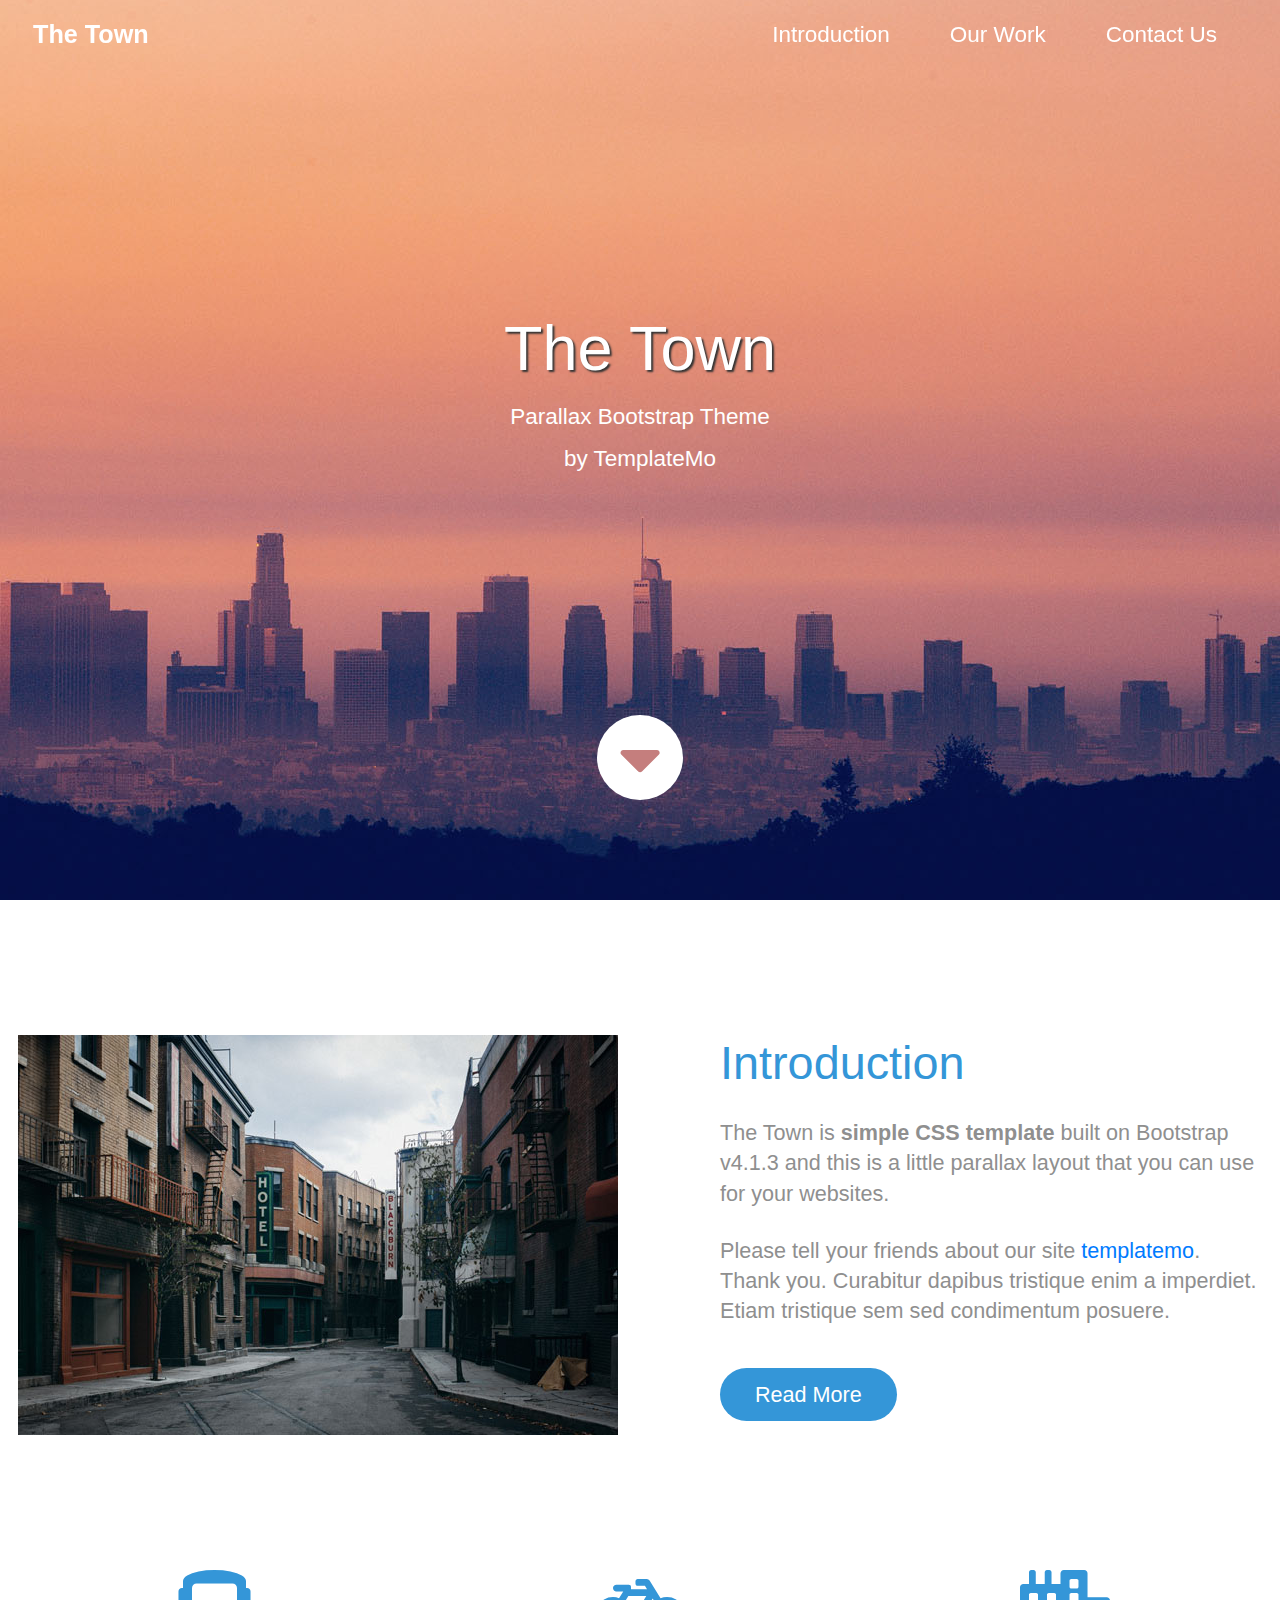
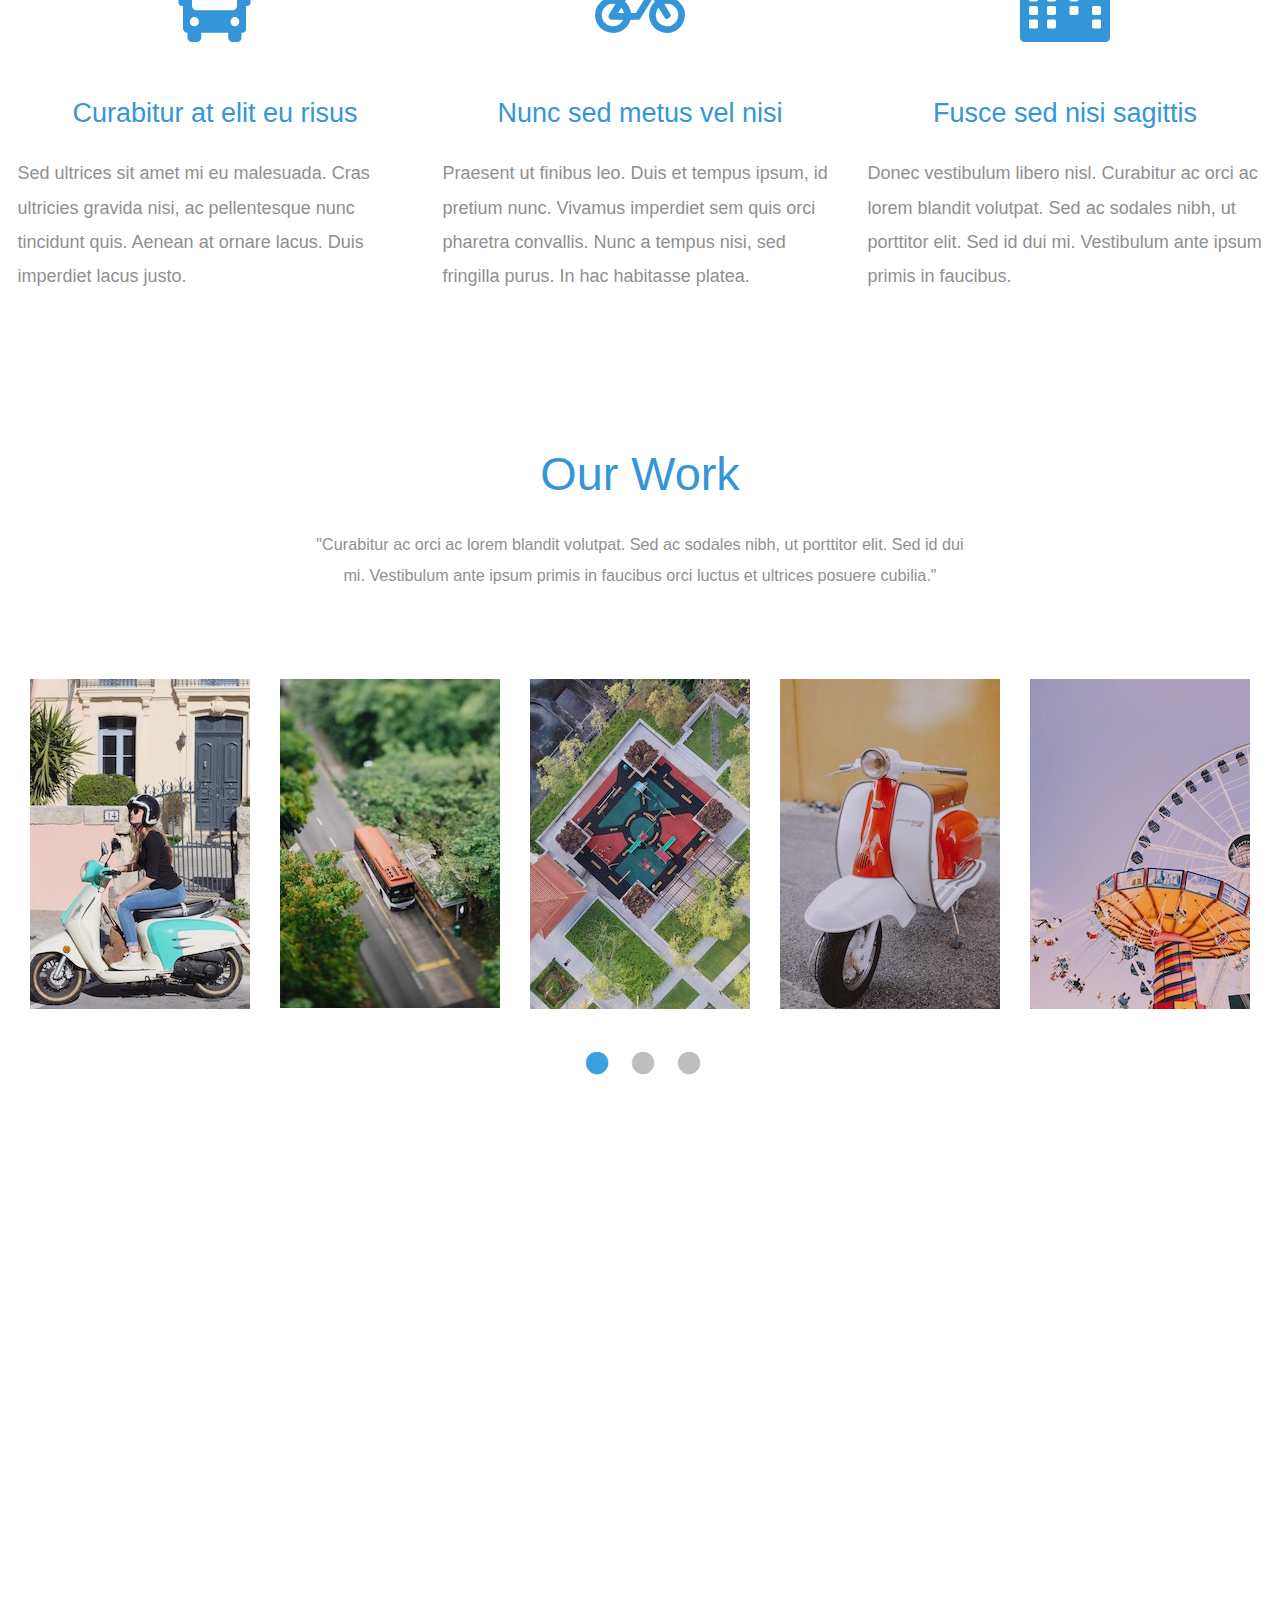
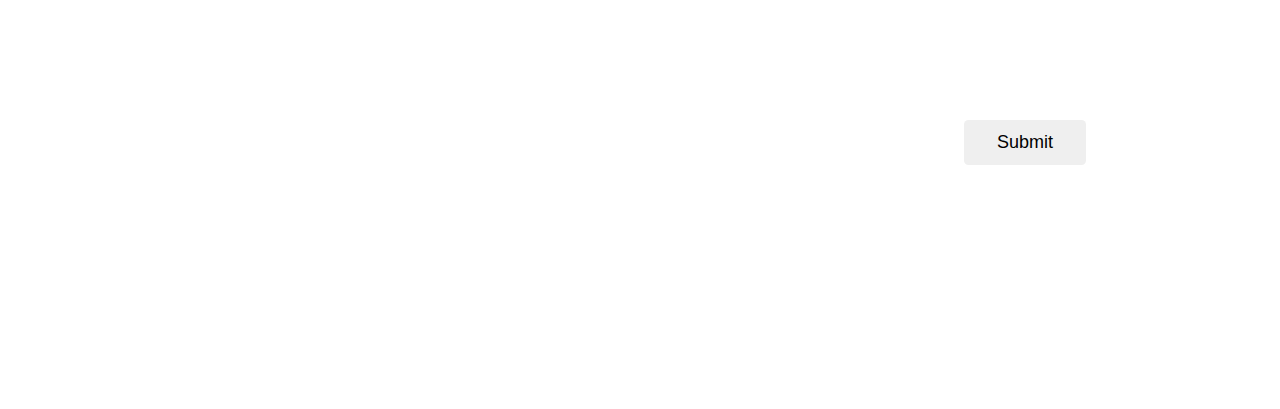
<file: docs/index.html>
<!DOCTYPE html>
<html lang="en">
  <head>
    <meta charset="UTF-8" />
    <meta name="viewport" content="width=device-width, initial-scale=1.0" />
    <meta http-equiv="X-UA-Compatible" content="ie=edge" />
    <title>The Town HTML CSS Template</title>
    <link rel="stylesheet" href="fontawesome-5.5/css/all.min.css" />
    <link rel="stylesheet" href="slick/slick.css">
    <link rel="stylesheet" href="slick/slick-theme.css">
    <link rel="stylesheet" href="magnific-popup/magnific-popup.css">
    <link rel="stylesheet" href="css/bootstrap.min.css" />
    <link rel="stylesheet" href="css/templatemo-style.css" />
    <!--
	The Town
	https://templatemo.com/tm-525-the-town
	-->
  </head>
  <body>    
    <!-- Hero section -->
    <section id="hero" class="text-white tm-font-big tm-parallax">
      <!-- Navigation -->
      <nav class="navbar navbar-expand-md tm-navbar" id="tmNav">              
        <div class="container">   
          <div class="tm-next">
              <a href="#hero" class="navbar-brand">The Town</a>
          </div>             
            
          <button class="navbar-toggler" type="button" data-toggle="collapse" data-target="#navbarSupportedContent" aria-controls="navbarSupportedContent" aria-expanded="false" aria-label="Toggle navigation">
            <i class="fas fa-bars navbar-toggler-icon"></i>
          </button>
          <div class="collapse navbar-collapse" id="navbarSupportedContent">
            <ul class="navbar-nav ml-auto">
              <li class="nav-item">
                  <a class="nav-link tm-nav-link" href="#introduction">Introduction</a>
              </li>
              <li class="nav-item">
                  <a class="nav-link tm-nav-link" href="#work">Our Work</a>
              </li>
              <li class="nav-item">
                  <a class="nav-link tm-nav-link" href="#contact">Contact Us</a>
              </li>                    
            </ul>
          </div>        
        </div>
      </nav>
      
      <div class="text-center tm-hero-text-container">
        <div class="tm-hero-text-container-inner">
            <h2 class="tm-hero-title">The Town</h2>
            <p class="tm-hero-subtitle">
              Parallax Bootstrap Theme
              <br />by TemplateMo
            </p>
        </div>        
      </div>

      <div class="tm-next tm-intro-next">
        <a href="#introduction" class="text-center tm-down-arrow-link">
          <i class="fas fa-3x fa-caret-down tm-down-arrow"></i>
        </a>
      </div>      
    </section>

    <section id="introduction" class="tm-section-pad-top">
      <div class="container">
        <div class="row">
          <div class="col-lg-6">
            <img src="img/the-town-01.jpg" alt="Image" class="img-fluid tm-intro-img" />
          </div>
          <div class="col-lg-6">
            <div class="tm-intro-text-container">
                <h2 class="tm-text-primary mb-4 tm-section-title">Introduction</h2>
                <p class="mb-4 tm-intro-text">
                  The Town is <strong>simple CSS template</strong> built on Bootstrap v4.1.3 
                  and this is a little parallax layout that you can use for your websites.
              </p>
                <p class="mb-5 tm-intro-text">
                  Please tell your friends about our site 
                  <a rel="nofollow" href="https://templatemo.com">templatemo</a>. Thank you.
                  Curabitur dapibus tristique enim a imperdiet. Etiam
              tristique sem sed condimentum posuere. </p>
                <div class="tm-next">
                  <a href="#work" class="tm-intro-text tm-btn-primary">Read More</a>
                </div>
            </div>
          </div>
        </div>

        <div class="row tm-section-pad-top">
          <div class="col-lg-4">
            <i class="fas fa-4x fa-bus text-center tm-icon"></i>
            <h4 class="text-center tm-text-primary mb-4">Curabitur at elit eu risus</h4>
            <p>
              Sed ultrices sit amet mi eu malesuada. Cras ultricies gravida
              nisi, ac pellentesque nunc tincidunt quis. Aenean at ornare lacus.
              Duis imperdiet lacus justo.
            </p>
          </div>
        
        <div class="col-lg-4 mt-5 mt-lg-0">
          <i class="fas fa-4x fa-bicycle text-center tm-icon"></i>
          <h4 class="text-center tm-text-primary mb-4">Nunc sed metus vel nisi</h4>
          <p>
            Praesent ut finibus leo. Duis et tempus ipsum, id pretium nunc.
            Vivamus imperdiet sem quis orci pharetra convallis. Nunc a tempus
            nisi, sed fringilla purus. In hac habitasse platea.
          </p>
        </div>
        <div class="col-lg-4 mt-5 mt-lg-0">
          <i class="fas fa-4x fa-city text-center tm-icon"></i>
          <h4 class="text-center tm-text-primary mb-4">Fusce sed nisi sagittis</h4>
          <p>
            Donec vestibulum libero nisl. Curabitur ac orci ac lorem blandit
            volutpat. Sed ac sodales nibh, ut porttitor elit. Sed id dui mi.
            Vestibulum ante ipsum primis in faucibus.
          </p>
        </div>
      </div>
    </section>
    <section id="work" class="tm-section-pad-top">
      <div class="container tm-container-gallery">
        <div class="row">
          <div class="text-center col-12">
              <h2 class="tm-text-primary tm-section-title mb-4">Our Work</h2>
              <p class="mx-auto tm-work-description">
                "Curabitur ac orci ac lorem blandit volutpat. Sed ac sodales nibh, ut
                porttitor elit. Sed id dui mi. Vestibulum ante ipsum primis in faucibus
                orci luctus et ultrices posuere cubilia."
              </p>
          </div>            
        </div>
        <div class="row">
            <div class="col-12">
                <div class="mx-auto tm-gallery-container">
                    <div class="grid tm-gallery">
                      <a href="img/gallery-img-01.jpg">
                        <figure class="effect-honey tm-gallery-item">
                          <img src="img/gallery-tn-01.jpg" alt="Image" class="img-fluid">
                          <figcaption>
                            <h2><i>Dreamy <span>Honey</span> Now</i></h2>
                          </figcaption>
                        </figure>
                      </a>
                      <a href="img/gallery-img-02.jpg">
                        <figure class="effect-honey tm-gallery-item">
                          <img src="img/gallery-tn-02.jpg" alt="Image" class="img-fluid">
                          <figcaption>
                            <h2><i>Second <span>Honey</span> Now</i></h2>
                          </figcaption>
                        </figure>
                      </a>
                      <a href="img/gallery-img-03.jpg">
                        <figure class="effect-honey tm-gallery-item">
                          <img src="img/gallery-tn-03.jpg" alt="Image" class="img-fluid">
                          <figcaption>
                            <h2><i>Third <span>Honey</span> Now</i></h2>
                          </figcaption>
                        </figure>
                      </a>
                      <a href="img/gallery-img-04.jpg">
                        <figure class="effect-honey tm-gallery-item">
                          <img src="img/gallery-tn-04.jpg" alt="Image" class="img-fluid">
                          <figcaption>
                            <h2><i>Dreamy <span>Honey</span> Now</i></h2>
                          </figcaption>
                        </figure>
                      </a>
                      <a href="img/gallery-img-05.jpg">
                        <figure class="effect-honey tm-gallery-item">
                          <img src="img/gallery-tn-05.jpg" alt="Image" class="img-fluid">
                          <figcaption>
                            <h2><i>Fifth <span>Honey</span> Now</i></h2>
                          </figcaption>
                        </figure>
                      </a>
                      <a href="img/gallery-img-06.jpg">
                        <figure class="effect-honey tm-gallery-item">
                          <img src="img/gallery-tn-06.jpg" alt="Image" class="img-fluid">
                          <figcaption>
                            <h2><i>Sixth <span>Honey</span> Now</i></h2>
                          </figcaption>
                        </figure>
                      </a>
                      <a href="img/gallery-img-01.jpg">
                        <figure class="effect-honey tm-gallery-item">
                          <img src="img/gallery-tn-01.jpg" alt="Image" class="img-fluid">
                          <figcaption>
                            <h2><i>Dreamy <span>Honey</span> Now</i></h2>
                          </figcaption>
                        </figure>
                      </a>
                      <a href="img/gallery-img-02.jpg">
                        <figure class="effect-honey tm-gallery-item">
                          <img src="img/gallery-tn-02.jpg" alt="Image" class="img-fluid">
                          <figcaption>
                            <h2><i>Eighth <span>Honey</span> Now</i></h2>
                          </figcaption>
                        </figure>
                      </a>
                    </div>
                </div>                
            </div>        
          </div>
      </div>
    </section>

    <!-- Contact -->
    <section id="contact" class="tm-section-pad-top tm-parallax-2">
      <div class="container tm-container-contact">
        <div class="row">
            <div class="col-12">
                <h2 class="mb-4 tm-section-title">Contact Us</h2>
                <div class="mb-5 tm-underline">
                  <div class="tm-underline-inner"></div>
                </div>
                <p class="mb-5">
                  Nullam tincidunt, lacus a suscipit luctus, elit turpis tincidunt dui,
                  non tempus sem turpis vitae lorem. Maecenas eget odio in sapien ultrices
                  viverra vitae vel leo. Curabitur at elit eu risus pharetra pellentesque
                  at at velit.
                </p>
            </div>
            
            <div class="col-sm-12 col-md-6 d-flex align-items-center tm-contact-item">
              <a href="tel:0100200340" class="tm-contact-item-link">
                  <i class="fas fa-3x fa-phone mr-4"></i>
                  <span class="mb-0">010-020-0340</span>
              </a>              
            </div>
            <div class="col-sm-12 col-md-6 d-flex align-items-center tm-contact-item">
              <a href="mailto:info@company.co" class="tm-contact-item-link">
                  <i class="fas fa-3x fa-envelope mr-4"></i>
                  <span class="mb-0">info@company.co</span>
              </a>              
            </div>
            <div class="col-sm-12 col-md-6 d-flex align-items-center tm-contact-item">
              <a href="https://www.google.com/maps" class="tm-contact-item-link">
                  <i class="fas fa-3x fa-map-marker-alt mr-4"></i>
                  <span class="mb-0">Location on Maps</span>
              </a>              
            </div>
            <div class="col-sm-12 col-md-6 d-flex align-items-center tm-contact-item">
              <form action="" method="get">
                <input name="email" type="email" placeholder="Subscribe your email" class="tm-input" required />
                <button type="submit" class="btn tm-btn-submit">Submit</button>
              </form>
            </div>
        </div>
      </div>
      <footer class="text-center small tm-footer">
          <p class="mb-0">
            Copyright &copy; 2019 Company Name 
            
            - Design: <a rel="nofollow" href="https://templatemo.com" class="tm-footer-link">Template Mo</a>
          </p>
        </footer>
    </section>
    <script src="js/jquery-1.9.1.min.js"></script>     
    <script src="slick/slick.min.js"></script>
    <script src="magnific-popup/jquery.magnific-popup.min.js"></script>
    <script src="js/jquery.singlePageNav.min.js"></script>     
    <script src="js/bootstrap.min.js"></script> 
    <script>

      function getOffSet(){
        var _offset = 450;
        var windowHeight = window.innerHeight;

        if(windowHeight > 500) {
          _offset = 400;
        } 
        if(windowHeight > 680) {
          _offset = 300
        }
        if(windowHeight > 830) {
          _offset = 210;
        }

        return _offset;
      }

      function setParallaxPosition($doc, multiplier, $object){
        var offset = getOffSet();
        var from_top = $doc.scrollTop(),
          bg_css = 'center ' +(multiplier * from_top - offset) + 'px';
        $object.css({"background-position" : bg_css });
      }

      // Parallax function
      // Adapted based on https://codepen.io/roborich/pen/wpAsm        
      var background_image_parallax = function($object, multiplier, forceSet){
        multiplier = typeof multiplier !== 'undefined' ? multiplier : 0.5;
        multiplier = 1 - multiplier;
        var $doc = $(document);
        // $object.css({"background-attatchment" : "fixed"});

        if(forceSet) {
          setParallaxPosition($doc, multiplier, $object);
        } else {
          $(window).scroll(function(){          
            setParallaxPosition($doc, multiplier, $object);
          });
        }
      };

      var background_image_parallax_2 = function($object, multiplier){
        multiplier = typeof multiplier !== 'undefined' ? multiplier : 0.5;
        multiplier = 1 - multiplier;
        var $doc = $(document);
        $object.css({"background-attachment" : "fixed"});
        $(window).scroll(function(){
          var firstTop = $object.offset().top,
              pos = $(window).scrollTop(),
              yPos = Math.round((multiplier * (firstTop - pos)) - 186);              

          var bg_css = 'center ' + yPos + 'px';

          $object.css({"background-position" : bg_css });
        });
      };
      
      $(function(){
        // Hero Section - Background Parallax
        background_image_parallax($(".tm-parallax"), 0.30, false);
        background_image_parallax_2($("#contact"), 0.80);   
        
        // Handle window resize
        window.addEventListener('resize', function(){
          background_image_parallax($(".tm-parallax"), 0.30, true);
        }, true);

        // Detect window scroll and update navbar
        $(window).scroll(function(e){          
          if($(document).scrollTop() > 120) {
            $('.tm-navbar').addClass("scroll");
          } else {
            $('.tm-navbar').removeClass("scroll");
          }
        });
        
        // Close mobile menu after click 
        $('#tmNav a').on('click', function(){
          $('.navbar-collapse').removeClass('show'); 
        })

        // Scroll to corresponding section with animation
        $('#tmNav').singlePageNav();        
        
        // Add smooth scrolling to all links
        // https://www.w3schools.com/howto/howto_css_smooth_scroll.asp
        $("a").on('click', function(event) {
          if (this.hash !== "") {
            event.preventDefault();
            var hash = this.hash;

            $('html, body').animate({
              scrollTop: $(hash).offset().top
            }, 400, function(){
              window.location.hash = hash;
            });
          } // End if
        });

        // Pop up
        $('.tm-gallery').magnificPopup({
          delegate: 'a',
          type: 'image',
          gallery: { enabled: true }
        });

        // Gallery
        $('.tm-gallery').slick({
          dots: true,
          infinite: false,
          slidesToShow: 5,
          slidesToScroll: 2,
          responsive: [
          {
            breakpoint: 1199,
            settings: {
              slidesToShow: 4,
              slidesToScroll: 2
            }
          },
          {
            breakpoint: 991,
            settings: {
              slidesToShow: 3,
              slidesToScroll: 2
            }
          },
          {
            breakpoint: 767,
            settings: {
              slidesToShow: 2,
              slidesToScroll: 1
            }
          },
          {
            breakpoint: 480,
            settings: {
              slidesToShow: 1,
              slidesToScroll: 1
            }
          }
        ]
        });
      });
    </script>
  </body>
</html>
</file>
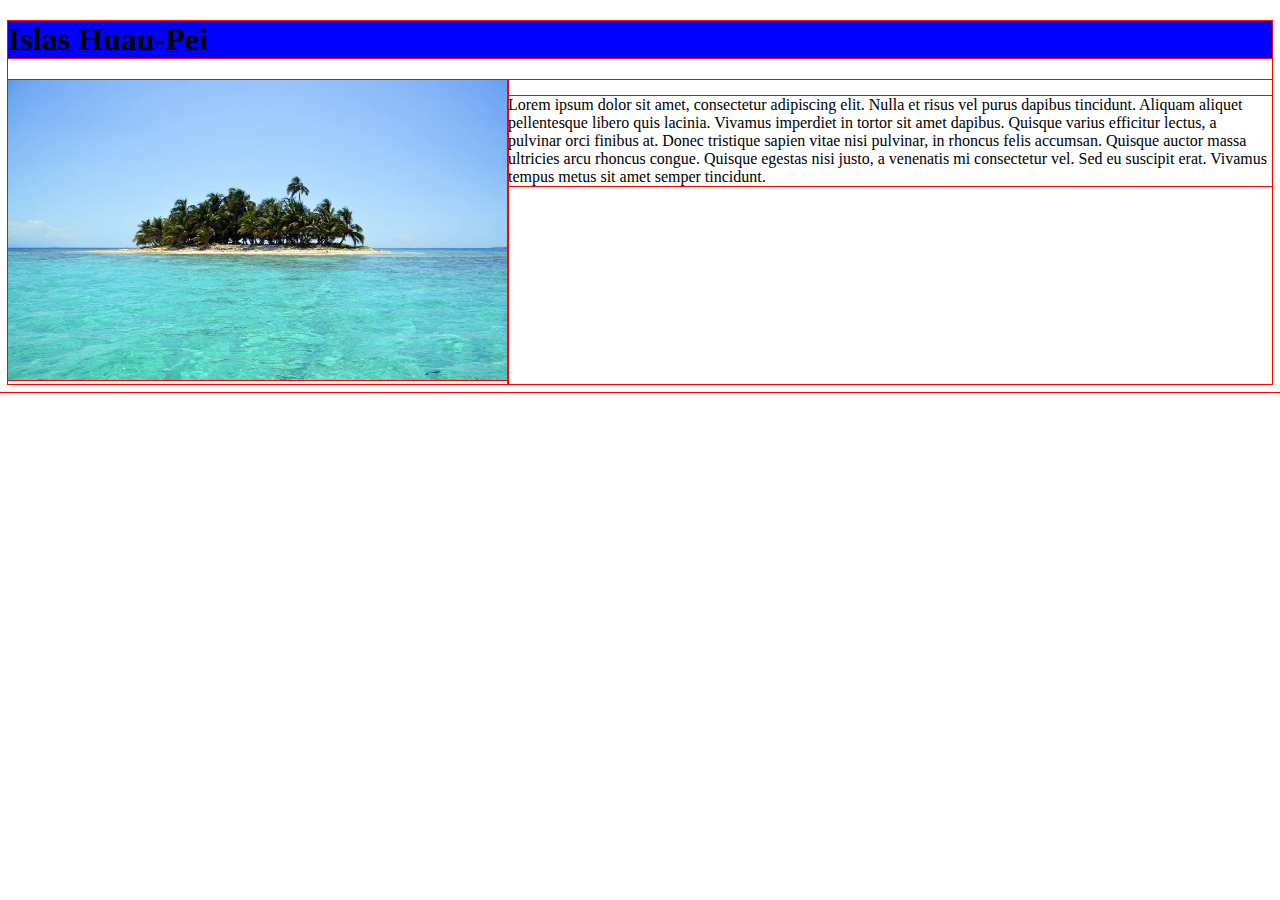
<file: UF1/PROYECTO1/index.html>
<!DOCTYPE html>
<html lang="en">
<head>
    <link rel="stylesheet" href="css/estilo1.css">
    <meta charset="UTF-8">
    <meta name="viewport" content="width=device-width, initial-scale=1.0">
    <title>Proyecto 1</title>
</head>
<body>
    <div class="container">
        <div class="title">
            <h1>Islas Huau-Pei</h1>
        </div>
        <div class="content">
            <div class="image">
                <img src="img/imagen1.png" alt="" width="100" height="100">
            </div>
            <div class="description">
            <p>
                Lorem ipsum dolor sit amet, consectetur adipiscing elit. 
                Nulla et risus vel purus dapibus tincidunt. Aliquam aliquet pellentesque libero quis lacinia. 
                Vivamus imperdiet in tortor sit amet dapibus. Quisque varius efficitur lectus, a pulvinar orci finibus at. 
                Donec tristique sapien vitae nisi pulvinar, in rhoncus felis accumsan. 
                Quisque auctor massa ultricies arcu rhoncus congue. Quisque egestas nisi justo, a venenatis mi consectetur vel. 
                Sed eu suscipit erat. Vivamus tempus metus sit amet semper tincidunt. 
            </p>
            </div>
        </div>
    </div>
</body>
</html>
</file>
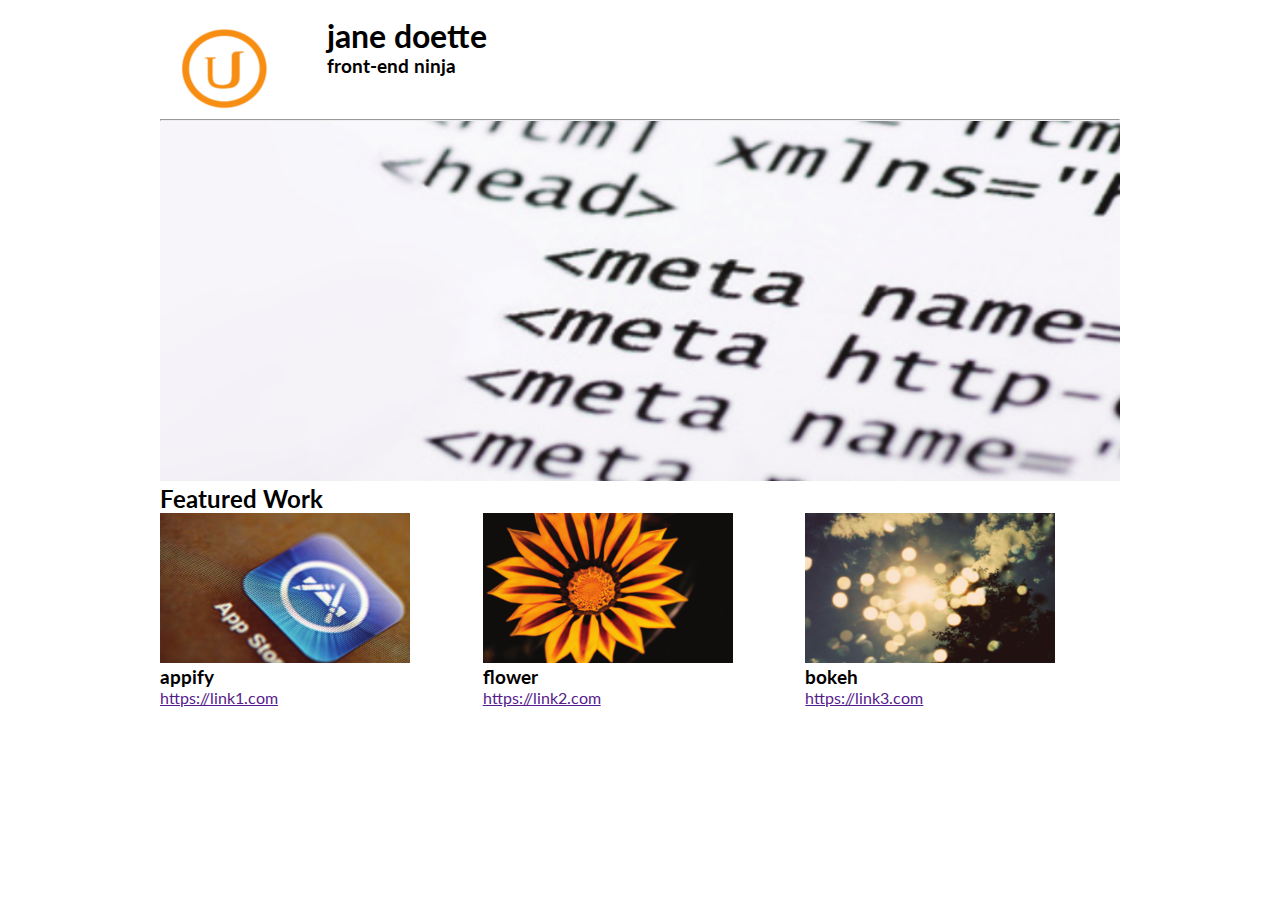
<file: UF1/Proyecto2b/index.html>
<!DOCTYPE html>
<html lang="en">
<head>
    <link rel="stylesheet" href="css/framework.css">
    <link href="https://fonts.googleapis.com/css2?family=Lato:300" rel="stylesheet" >
    <meta charset="UTF-8">
    <meta name="viewport" content="width=device-width, initial-scale=1.0">
    <title>Prueba Framework</title>
</head>
<body>
    <div class="main-container">   
        <header class="row">
            <div class="col-2 logo">
                <img src="img/logo.png" alt="logo">
            </div>
            <div class="col-10 title">
                <h1>jane doette</h1>
                <h3>front-end ninja</h3>
            </div>
        </header>
        <div class="row">
            <div class="col-12">
                <hr>
            </div>
        </div>
        <div class="row image">
            <div class="col-12">
                <img style="width: 100%;" src="img/img01.png" alt="main image">
            </div>
        </div>
        <div class="row">
            <div class="col-12">
                <h2>Featured Work</h2>
            </div>
        </div>
        <div class="row items-container">
            <div class="col-4 item">
                <img src="img/item1.png" alt="item 1">
                <h3>appify</h3>
                <a href="">https://link1.com</a>
            </div>
            <div class="col-4 item">
                <img src="img/item2.png" alt="item 2">
                <h3>flower</h3>
                <a href="">https://link2.com</a>
            </div>
            <div class="col-4 item">
                <img src="img/item3.png" alt="item 3">
                <h3>bokeh</h3>
                <a href="">https://link3.com</a>
            </div>
        </div>             
     </div>
</body>
</html>
</file>
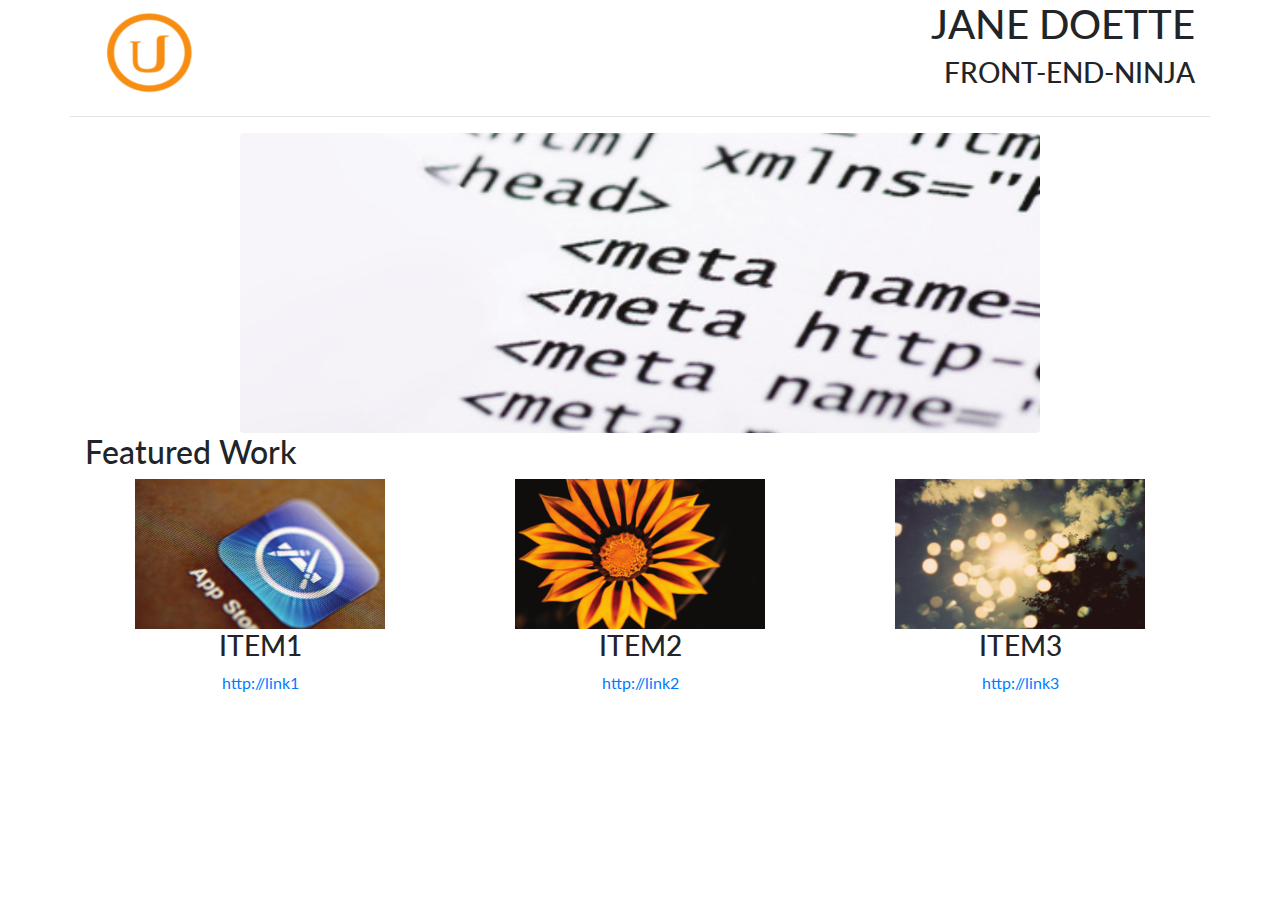
<file: UF1/Proyecto2c/index.html>
<!DOCTYPE html>
<html lang="en">            <!-- PAU PEREDA TORNERO -->
<head>
    <meta charset="UTF-8">
    <meta name="viewport" content="width=device-width, initial-scale=1.0">
    <link rel="stylesheet" href="css/bootstrap.css">
    <link href="https://fonts.googleapis.com/css?family=Lato:100" rel="stylesheet">
    <title>Proyecto2c- Bootstrap</title>
</head>
<body>
    <div class="container">
        <header class="row">
            <div id="logo" class="col-sm-4"><img src="img/logo.png" alt="logo"></div>
            <div id="title-l1" class="col-sm-8 text-right text-uppercase">
                <h1>Jane Doette</h1>
                <h3>Front-end-ninja</h3>
            </div>
        </header>
        <div class="row">
            <hr class="col-sm">
        </div>
        <div class="row">
            <div class="col-sm"><img class="img-fluid rounded mx-auto d-block" src="./img/img01.png" alt="mainimage"></div>
        </div>
        <div class="row">
            <h2 class="col-sm" id="title-12">Featured Work</h2>
        </div>
        <div class="row text-center" id="items-container">
            <div class="col-sm-4 item">
                <img src="./img/item1.png" alt="image item1">
                <h3 class="text-uppercase">item1</h3>
                <a href="#">http://link1</a>
            </div>
            <div class="col-sm-4 item">
                <img src="./img/item2.png" alt="image item1">
                <h3 class="text-uppercase">item2</h3>
                <a href="#">http://link2</a>
            </div>
            <div class="col-sm-4 item">
                <img src="./img/item3.png" alt="image item1">
                <h3 class="text-uppercase">item3</h3>
                <a href="#">http://link3</a>
            </div>
        </div>
    </div>
</body>
</html>
</file>
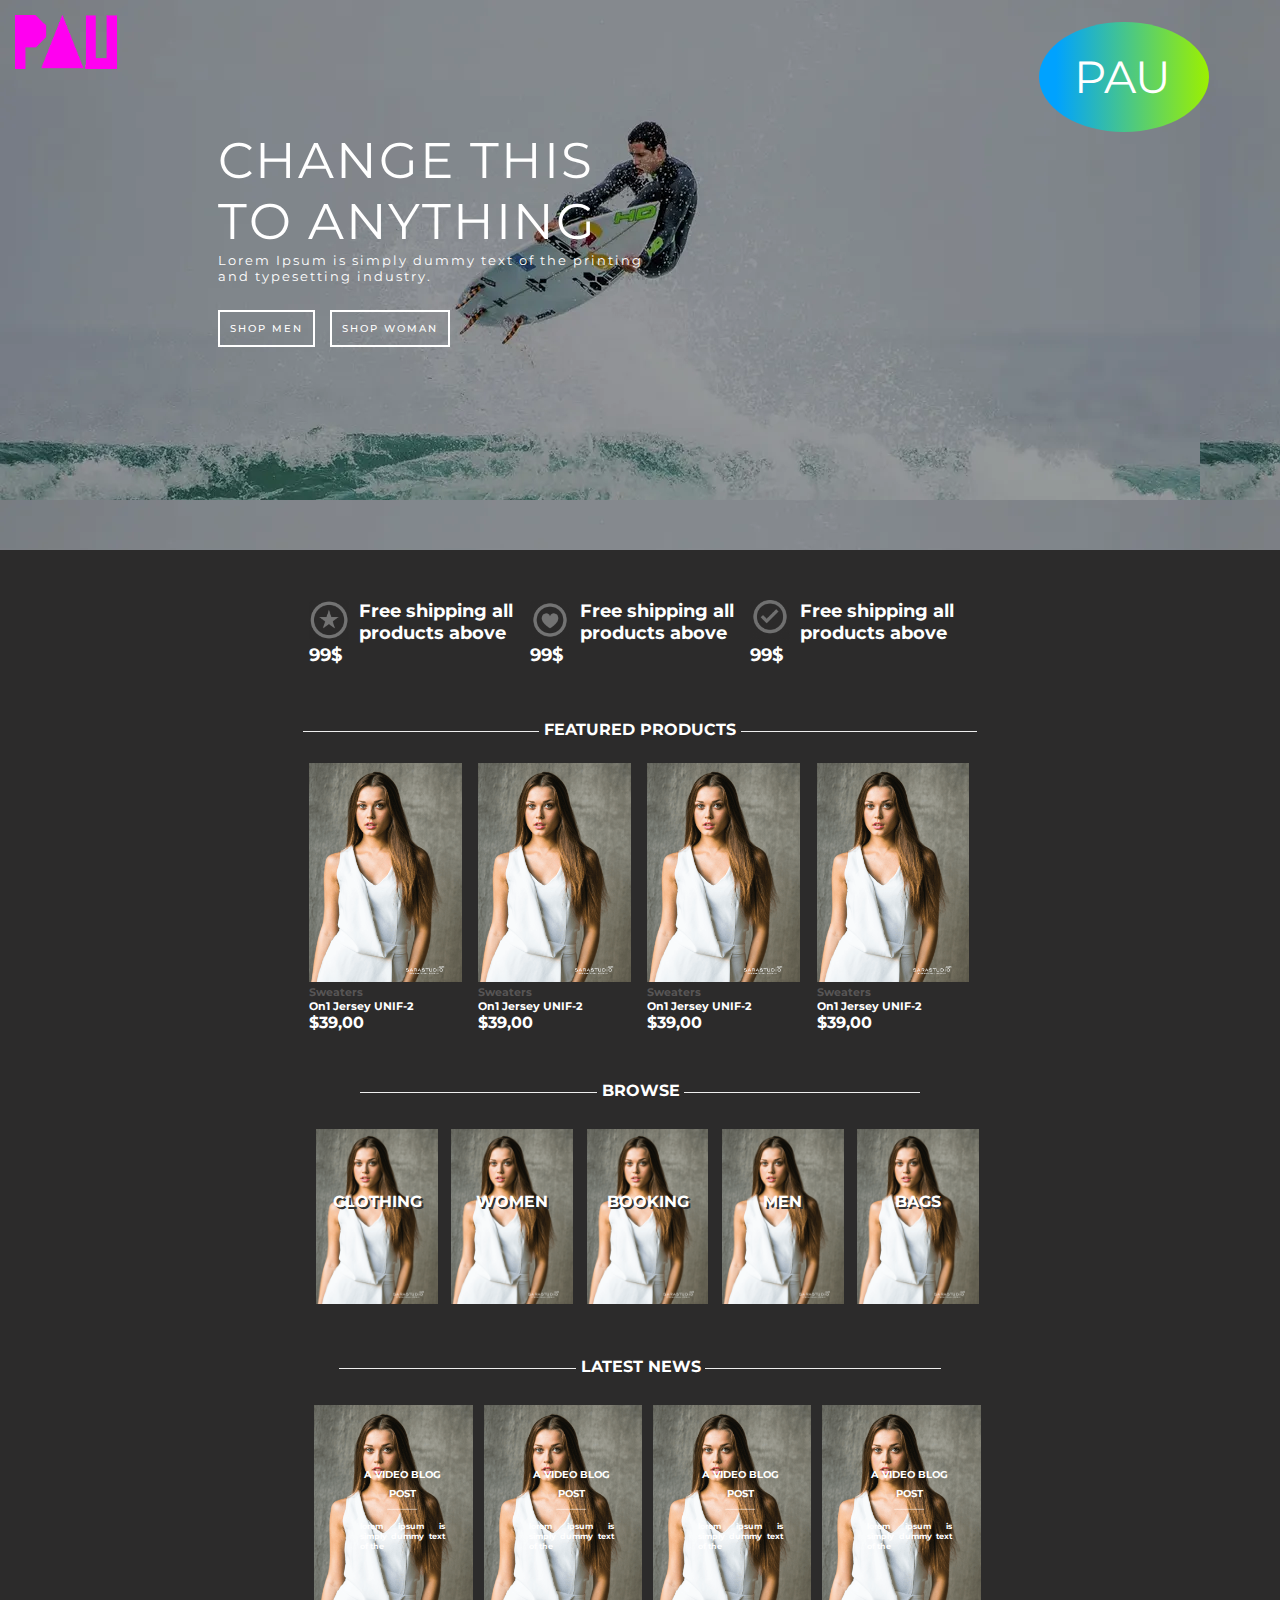
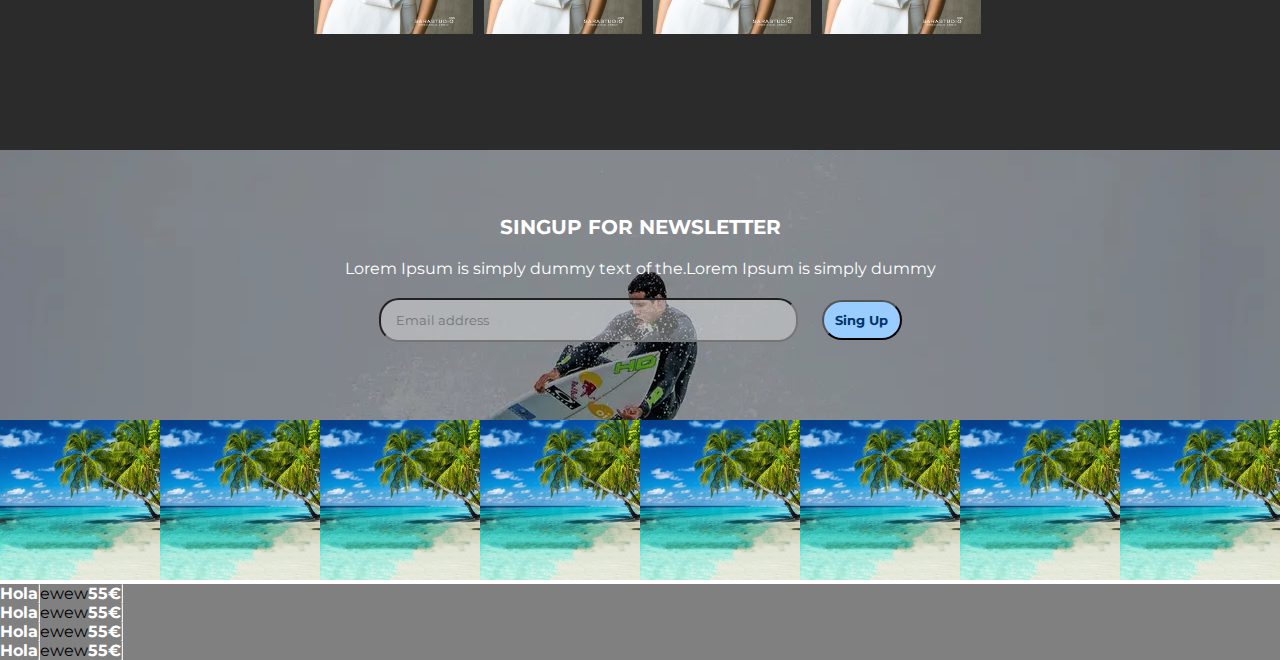
<file: UF2/Ej-1-Imagen/index.html>
<!DOCTYPE html>
<html lang="en">

<head>
    <meta charset="UTF-8">
    <link rel="stylesheet" href="css/style01.css">
    <link rel="stylesheet" href="css/responsive.css">
    <meta name="viewport" content="width=device-width, initial-scale=1.0">
    <title>Pagina Transversal</title>
    <style>
        @import url('https://fonts.googleapis.com/css2?family=Montserrat:wght@200;400;500&display=swap');
    </style>
</head>

<body>
    <div class="encabezado">
        <img class="logo" src="img/logo.png" alt="logo">
        <svg class="logosvg" height="130" width="500" >
            <defs>
              <linearGradient id="grad1" x1="10%" y1="0%" x2="100%" y2="0%">
                <stop offset="0%" style="stop-color:rgb(0, 162, 255);stop-opacity:1" />
                <stop offset="100%" style="stop-color:rgb(156, 240, 0);stop-opacity:1" />
              </linearGradient>
            </defs>
            <ellipse cx="100" cy="70" rx="85" ry="55" fill="url(#grad1)" />
            <text fill="#ffffff" font-size="45" font-family="Verdana" x="50" y="86">PAU</text>
          </svg>
        <div class="titulo">Change this to anything
            <div class="subtitulo">
                Lorem Ipsum is simply dummy text of the printing and typesetting industry.
            </div>
            <a class="boton_personalizado" href="https://google.es">Shop men</a>
            <a class="boton_personalizado" href="https://google.es">Shop woman</a>
        </div>
    </div>

    <div class="mitad">
        <div class="row-iconos">
            <div class="icono">
                <img class="izquierda" src="img/estrella.png" alt="estrella">
                <b>Free shipping all products above 99$</b>
                <div class="reset"></div>
            </div>
            <div class="icono">
                <img class="izquierda" src="img/corazon.png" alt="estrella">
                <b>Free shipping all products above 99$</b>
                <div class="reset"></div>
            </div>
            <div class="icono">
                <img class="izquierda" src="img/check.png" alt="estrella">
                <b>Free shipping all products above 99$</b>
                <div class="reset"></div>
            </div>
        </div>
        <!-- SEPARADOR -->
        <div class="separador">
            <div style="margin-top:40px;"></div>
            <p class="separator-neo"><s></s><b> featured products </b><s></s></p>
            <div style="margin-top:10px;"></div>
        </div>


        <div class="row">
            <div class="column">
                <img src="img/modelo.png" alt="modelo1" style="width:90%">
                <h6 class="gris">Sweaters</h6>
                <h5>On1 Jersey UNIF-2</h5>
                <b>$39,00</b>
            </div>
            <div class="column">
                <img src="img/modelo.png" alt="modelo2" style="width:90%">
                <h6 class="gris">Sweaters</h6>
                <h5>On1 Jersey UNIF-2</h5>
                <b>$39,00</b>
            </div>
            <div class="column">
                <img src="img/modelo.png" alt="modelo3" style="width:90%">
                <h6 class="gris">Sweaters</h6>
                <h5>On1 Jersey UNIF-2</h5>
                <b>$39,00</b>
            </div>
            <div class="column">
                <img src="img/modelo.png" alt="modelo4" style="width:90%">
                <h6 class="gris">Sweaters</h6>
                <h5>On1 Jersey UNIF-2</h5>
                <b>$39,00</b>
            </div>
        </div>
        <!-- SEPARADOR -->
        <div class="separador">
            <div style="margin-top:35px;"></div>
            <p class="separator-neo"><s></s><b> Browse</b> <s></s></p>
            <div style="margin-bottom:15px;"></div>
        </div>

        <div class="row">
            <div class="container">
                <img src="img/modelo.png" alt="modelo1" style="width:90%">
                <div class="centered">Clothing</div>
            </div>
            <div class="container">
                <img src="img/modelo.png" alt="modelo1" style="width:90%">
                <div class="centered">Women</div>
            </div>
            <div class="container">
                <img src="img/modelo.png" alt="modelo1" style="width:90%">
                <div class="centered">Booking</div>
            </div>
            <div class="container">
                <img src="img/modelo.png" alt="modelo1" style="width:90%">
                <div class="centered">Men</div>
            </div>
            <div class="container">
                <img src="img/modelo.png" alt="modelo1" style="width:90%">
                <div class="centered">Bags</div>
            </div>
        </div>

        <!-- SEPARADOR -->
        <div class="separador">
            <div style="margin-top:35px;"></div>
            <p class="separator-neo"><s></s><b> Latest news</b> <s></s></p>
            <div style="margin-bottom:15px;"></div>
        </div>

        <div class="row">
            <div class="container">
                <img src="img/modelo.png" alt="modelo1" style="width:94%">
                <div class="desc">
                    <b>a video blog post</b>
                    <div class="linea"></div>
                    <h5>Lorem Ipsum is simply dummy text of the </h5>
                </div>
            </div>
            <div class="container">
                <img src="img/modelo.png" alt="modelo1" style="width:94%">
                <div class="desc">
                    <b>a video blog post</b>
                    <div class="linea"></div>
                    <h5>Lorem Ipsum is simply dummy text of the </h5>
                </div>
            </div>
            <div class="container">
                <img src="img/modelo.png" alt="modelo1" style="width:94%">
                <div class="desc">
                    <b>a video blog post</b>
                    <div class="linea"></div>
                    <h5>Lorem Ipsum is simply dummy text of the </h5>
                </div>
            </div>
            <div class="container">
                <img src="img/modelo.png" alt="modelo1" style="width:94%">
                <div class="desc">
                    <b>a video blog post</b>
                    <div class="linea"></div>
                    <h5>Lorem Ipsum is simply dummy text of the </h5>
                </div>
            </div>
        </div>
    </div>
    <div class="newsletter-div">
        <p class="titulonews">Singup for newsletter</p>
        <p><a>Lorem Ipsum is simply dummy text of the.Lorem Ipsum is simply dummy </a></p>
        <div class="newsletter">
            <input class="email" type="text" placeholder="Email address" name="mail" required>
            <input class="email-boton" onclick="alert" style="color: #003366; background-color: #99CCFF" type="submit"
                value="Sing Up">
        </div>
    </div>
    <div class="row-6">
        <div class="container">
            <img src="img/playa.png" alt="modelo1" style="width:100%">
        </div>
        <div class="container">
            <img src="img/playa.png" alt="modelo1" style="width:100%">
        </div>
        <div class="container">
            <img src="img/playa.png" alt="modelo1" style="width:100%">
        </div>
        <div class="container">
            <img src="img/playa.png" alt="modelo1" style="width:100%">
        </div>
        <div class="container">
            <img src="img/playa.png" alt="modelo1" style="width:100%">
        </div>
        <div class="container">
            <img src="img/playa.png" alt="modelo1" style="width:100%">
        </div>
        <div class="container">
            <img src="img/playa.png" alt="modelo1" style="width:100%">
        </div>
        <div class="container">
            <img src="img/playa.png" alt="modelo1" style="width:100%">
        </div>
    </div>
    <div class="div-productos">
        <div class="row-productos">
            <div class="productos">
                <b>Hola</b>
                <hr>
                <p>ewew</p>
                <b>55€</b>
                <hr>
            </div>
            <div class="productos">
                <b>Hola</b>
                <hr>
                <p>ewew</p>
                <b>55€</b>
                <hr>
            </div>
            <div class="productos">
                <b>Hola</b>
                <hr>
                <p>ewew</p>
                <b>55€</b>
                <hr>
            </div>
            <div class="productos">
                <b>Hola</b>
                <hr>
                <p>ewew</p>
                <b>55€</b>
                <hr>
            </div>
        </div>
    </div>


</body>

</html>
</file>
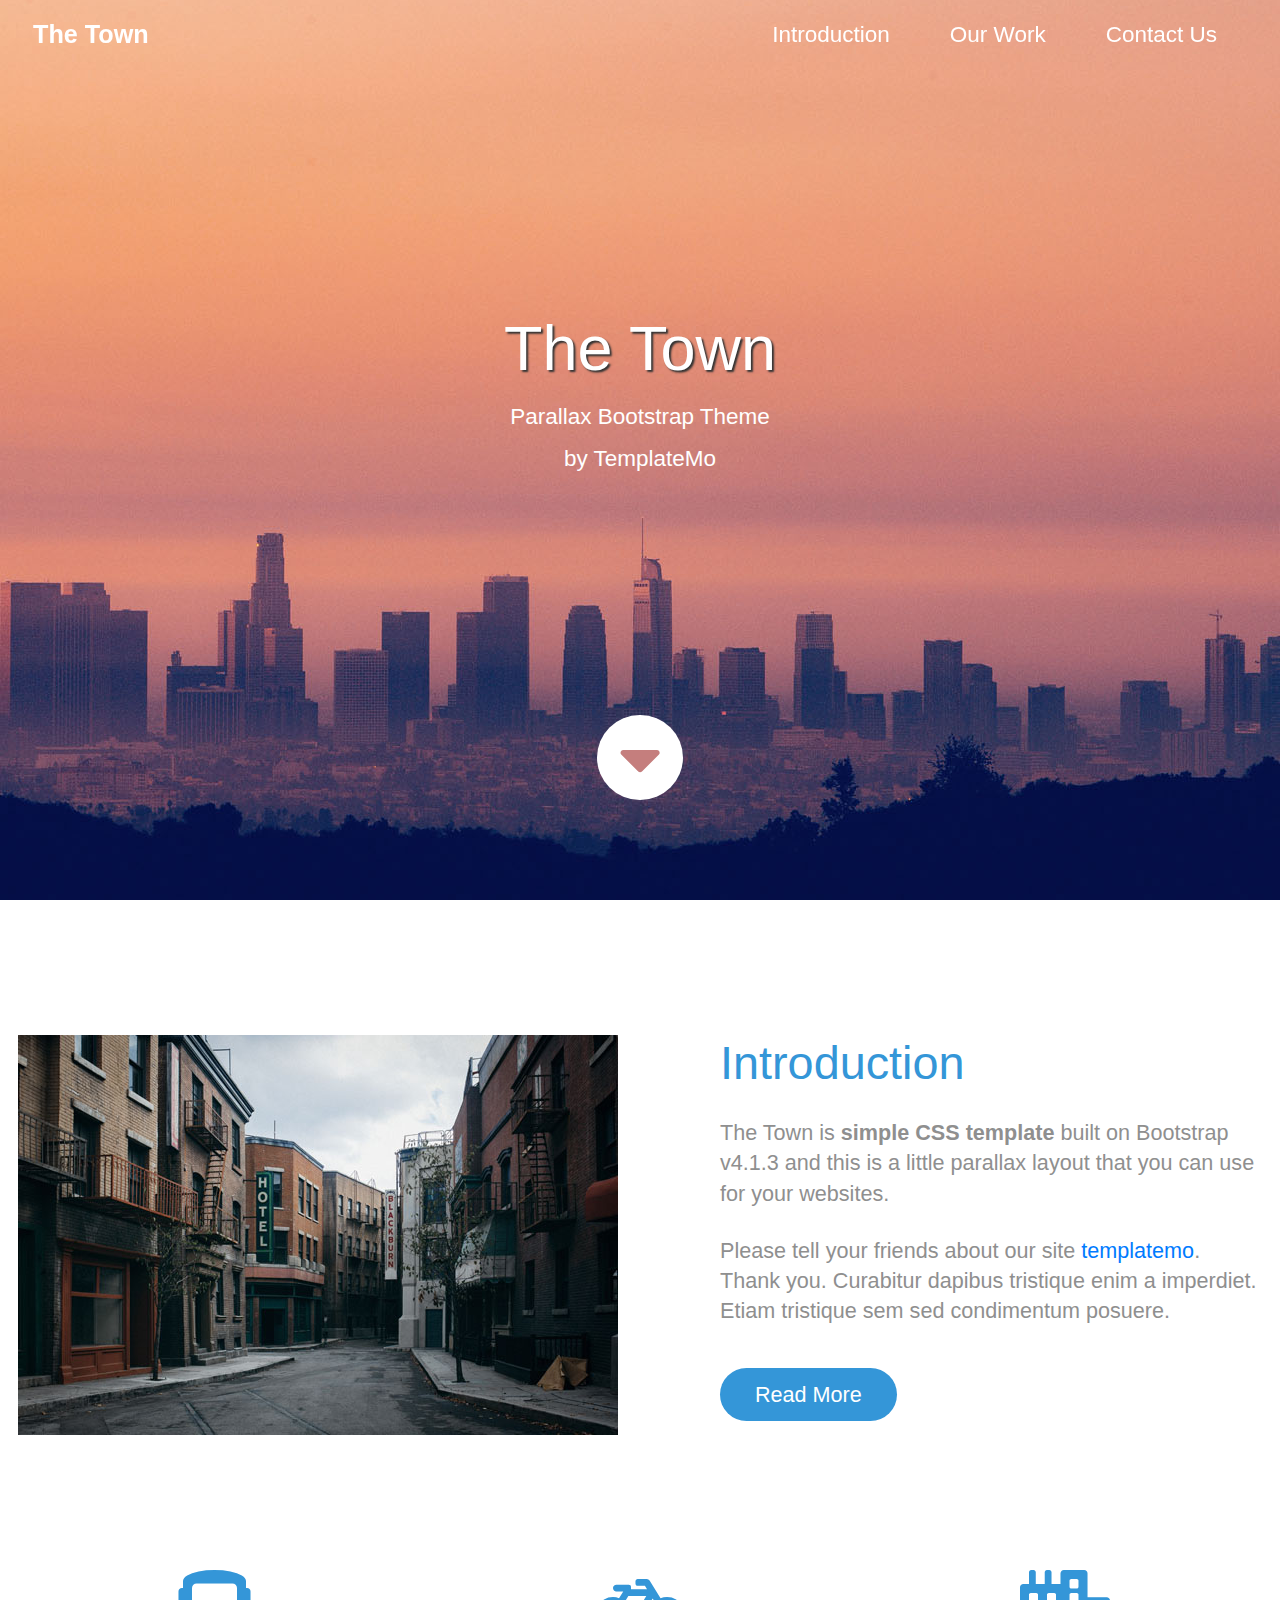
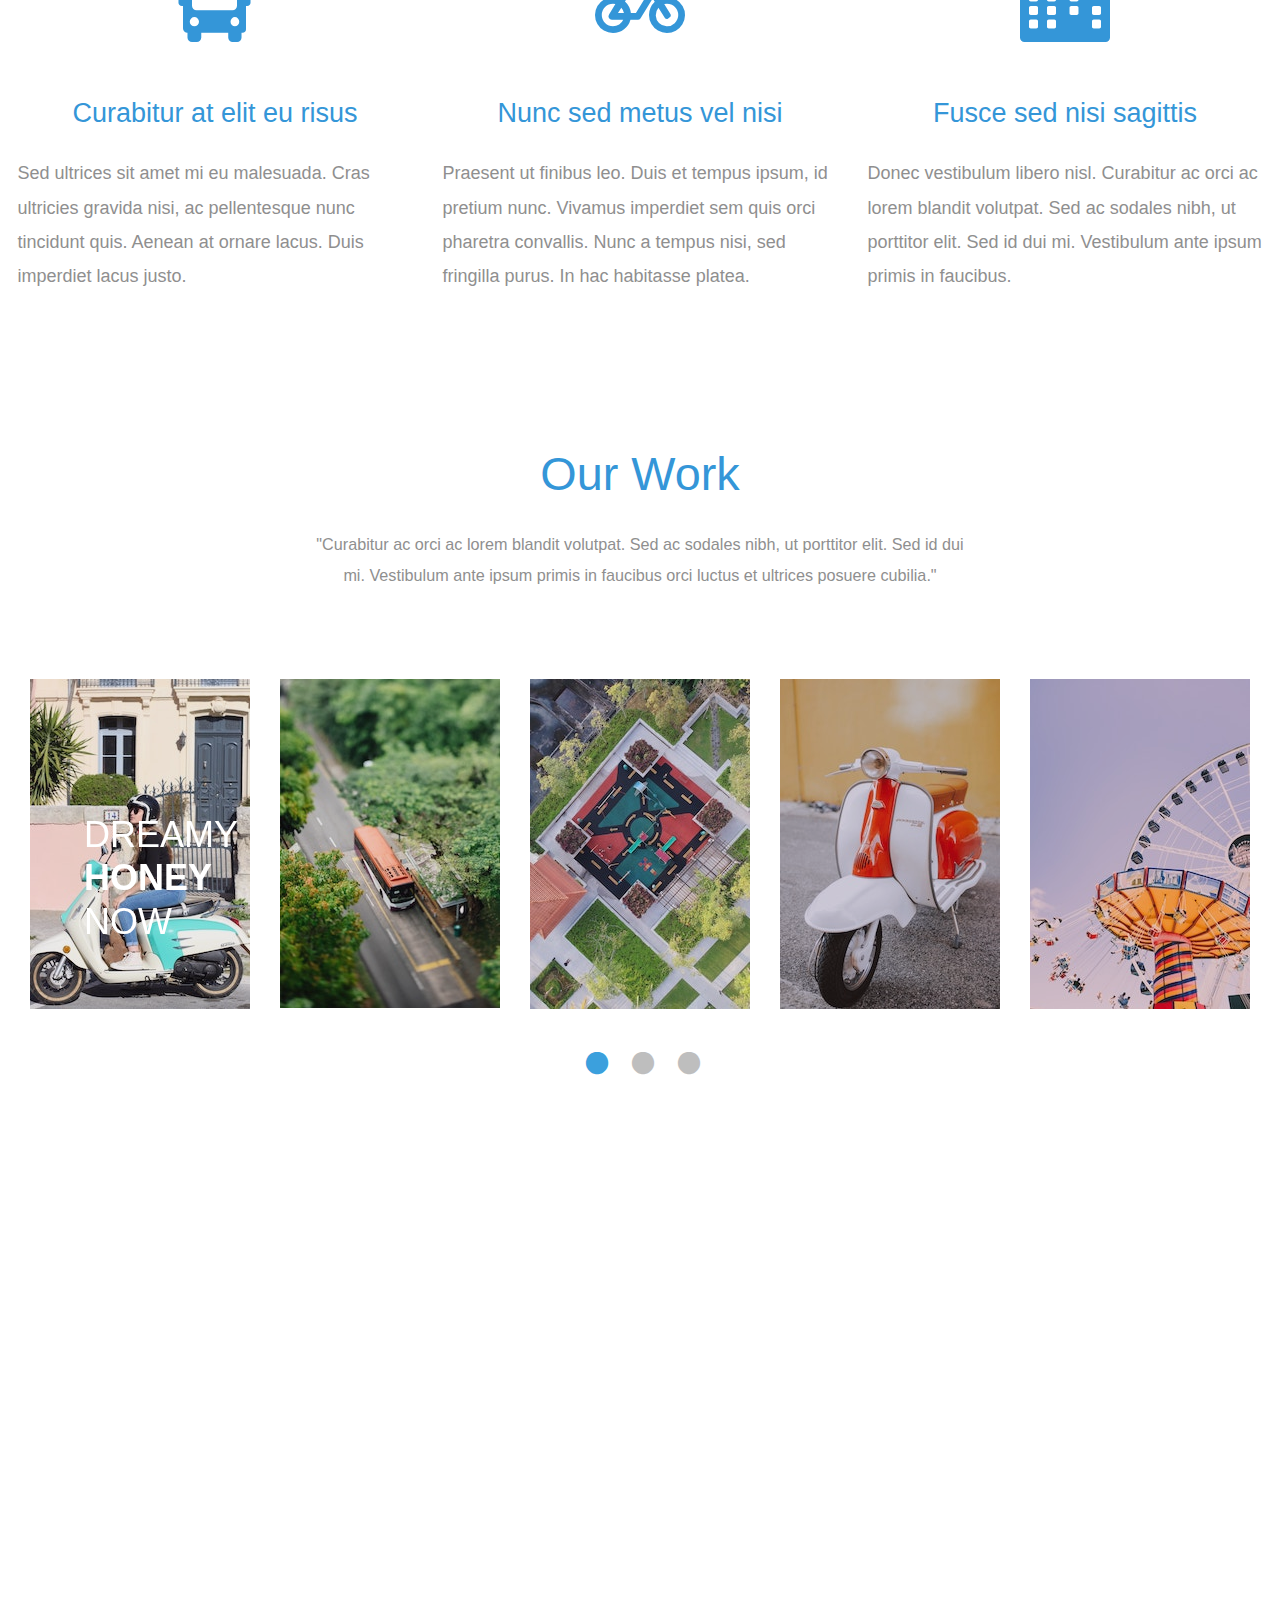
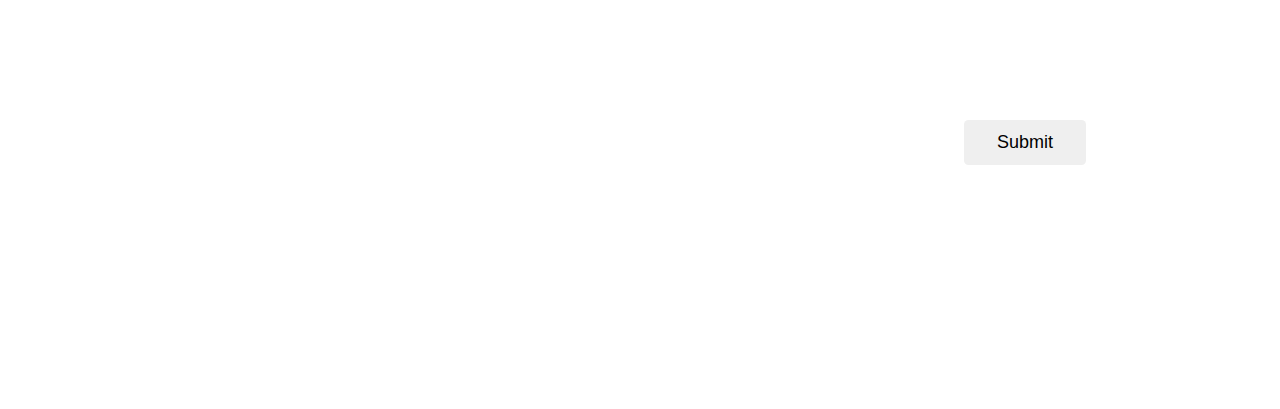
<file: UF3/Proyecto/index.html>
<!DOCTYPE html>
<html lang="en">

<head>
  <meta charset="UTF-8" />
  <meta name="viewport" content="width=device-width, initial-scale=1.0" />
  <meta http-equiv="X-UA-Compatible" content="ie=edge" />
  <title>The Town HTML CSS Template</title>
  <link rel="stylesheet" href="fontawesome-5.5/css/all.min.css" />
  <link rel="stylesheet" href="slick/slick.css">
  <link rel="stylesheet" href="slick/slick-theme.css">
  <link rel="stylesheet" href="magnific-popup/magnific-popup.css">
  <link rel="stylesheet" href="css/bootstrap.min.css" />
  <link rel="stylesheet" href="css/templatemo-style.css" />
  <!--
    The Town
    https://templatemo.com/tm-525-the-town
    -->
</head>

<body>
  <!-- Hero section -->
  <section id="hero" class="text-white tm-font-big tm-parallax">
    <!-- Navigation -->
    <nav class="navbar navbar-expand-md tm-navbar" id="tmNav">
      <div class="container">
        <div class="tm-next">
          <a href="#hero" class="navbar-brand">The Town</a>
        </div>

        <button class="navbar-toggler" type="button" data-toggle="collapse" data-target="#navbarSupportedContent"
          aria-controls="navbarSupportedContent" aria-expanded="false" aria-label="Toggle navigation">
          <i class="fas fa-bars navbar-toggler-icon"></i>
        </button>
        <div class="collapse navbar-collapse" id="navbarSupportedContent">
          <ul class="navbar-nav ml-auto">
            <li class="nav-item">
              <a class="nav-link tm-nav-link" href="#introduction">Introduction</a>
            </li>
            <li class="nav-item">
              <a class="nav-link tm-nav-link" href="#work">Our Work</a>
            </li>
            <li class="nav-item">
              <a class="nav-link tm-nav-link" href="#contact">Contact Us</a>
            </li>
          </ul>
        </div>
      </div>
    </nav>

    <div class="text-center tm-hero-text-container">
      <div class="tm-hero-text-container-inner">
        <h2 class="tm-hero-title">The Town</h2>
        <p class="tm-hero-subtitle">
          Parallax Bootstrap Theme
          <br />by TemplateMo
        </p>
      </div>
    </div>

    <div class="tm-next tm-intro-next">
      <a href="#introduction" class="text-center tm-down-arrow-link">
        <i class="fas fa-3x fa-caret-down tm-down-arrow"></i>
      </a>
    </div>
  </section>

  <section id="introduction" class="tm-section-pad-top">
    <div class="container">
      <div class="row">
        <div class="col-lg-6">
          <img src="img/the-town-01.jpg" alt="Image" class="img-fluid tm-intro-img" />
        </div>
        <div class="col-lg-6">
          <div class="tm-intro-text-container">
            <h2 class="tm-text-primary mb-4 tm-section-title">Introduction</h2>
            <p class="mb-4 tm-intro-text">
              The Town is <strong>simple CSS template</strong> built on Bootstrap v4.1.3
              and this is a little parallax layout that you can use for your websites.
            </p>
            <p class="mb-5 tm-intro-text">
              Please tell your friends about our site
              <a rel="nofollow" href="https://templatemo.com">templatemo</a>. Thank you.
              Curabitur dapibus tristique enim a imperdiet. Etiam
              tristique sem sed condimentum posuere.
            </p>
            <div class="tm-next">
              <a href="#work" class="tm-intro-text tm-btn-primary">Read More</a>
            </div>
          </div>
        </div>
      </div>

      <div class="row tm-section-pad-top">
        <div class="col-lg-4">
          <i class="fas fa-4x fa-bus text-center tm-icon"></i>
          <h4 class="text-center tm-text-primary mb-4">Curabitur at elit eu risus</h4>
          <p>
            Sed ultrices sit amet mi eu malesuada. Cras ultricies gravida
            nisi, ac pellentesque nunc tincidunt quis. Aenean at ornare lacus.
            Duis imperdiet lacus justo.
          </p>
        </div>

        <div class="col-lg-4 mt-5 mt-lg-0">
          <i class="fas fa-4x fa-bicycle text-center tm-icon"></i>
          <h4 class="text-center tm-text-primary mb-4">Nunc sed metus vel nisi</h4>
          <p>
            Praesent ut finibus leo. Duis et tempus ipsum, id pretium nunc.
            Vivamus imperdiet sem quis orci pharetra convallis. Nunc a tempus
            nisi, sed fringilla purus. In hac habitasse platea.
          </p>
        </div>
        <div class="col-lg-4 mt-5 mt-lg-0">
          <i class="fas fa-4x fa-city text-center tm-icon"></i>
          <h4 class="text-center tm-text-primary mb-4">Fusce sed nisi sagittis</h4>
          <p>
            Donec vestibulum libero nisl. Curabitur ac orci ac lorem blandit
            volutpat. Sed ac sodales nibh, ut porttitor elit. Sed id dui mi.
            Vestibulum ante ipsum primis in faucibus.
          </p>
        </div>
      </div>
  </section>
  <section id="work" class="tm-section-pad-top">
    <div class="container tm-container-gallery">
      <div class="row">
        <div class="text-center col-12">
          <h2 class="tm-text-primary tm-section-title mb-4">Our Work</h2>
          <p class="mx-auto tm-work-description">
            "Curabitur ac orci ac lorem blandit volutpat. Sed ac sodales nibh, ut
            porttitor elit. Sed id dui mi. Vestibulum ante ipsum primis in faucibus
            orci luctus et ultrices posuere cubilia."
          </p>
        </div>
      </div>
      <div class="row">
        <div class="col-12">
          <div class="mx-auto tm-gallery-container">
            <div class="grid tm-gallery">
              <a href="img/gallery-img-01.jpg">
                <figure class="effect-honey tm-gallery-item">
                  <img src="img/gallery-tn-01.jpg" alt="Image" class="img-fluid">
                  <figcaption>
                    <h2>Dreamy <span>Honey</span> Now</h2>
                  </figcaption>
                </figure>
              </a>
              <a href="img/gallery-img-02.jpg">
                <figure class="effect-honey tm-gallery-item">
                  <img src="img/gallery-tn-02.jpg" alt="Image" class="img-fluid">
                  <figcaption>
                    <h2><i>Second <span>Honey</span> Now</i></h2>
                  </figcaption>
                </figure>
              </a>
              <a href="img/gallery-img-03.jpg">
                <figure class="effect-honey tm-gallery-item">
                  <img src="img/gallery-tn-03.jpg" alt="Image" class="img-fluid">
                  <figcaption>
                    <h2><i>Third <span>Honey</span> Now</i></h2>
                  </figcaption>
                </figure>
              </a>
              <a href="img/gallery-img-04.jpg">
                <figure class="effect-honey tm-gallery-item">
                  <img src="img/gallery-tn-04.jpg" alt="Image" class="img-fluid">
                  <figcaption>
                    <h2><i>Dreamy <span>Honey</span> Now</i></h2>
                  </figcaption>
                </figure>
              </a>
              <a href="img/gallery-img-05.jpg">
                <figure class="effect-honey tm-gallery-item">
                  <img src="img/gallery-tn-05.jpg" alt="Image" class="img-fluid">
                  <figcaption>
                    <h2><i>Fifth <span>Honey</span> Now</i></h2>
                  </figcaption>
                </figure>
              </a>
              <a href="img/gallery-img-06.jpg">
                <figure class="effect-honey tm-gallery-item">
                  <img src="img/gallery-tn-06.jpg" alt="Image" class="img-fluid">
                  <figcaption>
                    <h2><i>Sixth <span>Honey</span> Now</i></h2>
                  </figcaption>
                </figure>
              </a>
              <a href="img/gallery-img-01.jpg">
                <figure class="effect-honey tm-gallery-item">
                  <img src="img/gallery-tn-01.jpg" alt="Image" class="img-fluid">
                  <figcaption>
                    <h2><i>Dreamy <span>Honey</span> Now</i></h2>
                  </figcaption>
                </figure>
              </a>
              <a href="img/gallery-img-02.jpg">
                <figure class="effect-honey tm-gallery-item">
                  <img src="img/gallery-tn-02.jpg" alt="Image" class="img-fluid">
                  <figcaption>
                    <h2><i>Eighth <span>Honey</span> Now</i></h2>
                  </figcaption>
                </figure>
              </a>
            </div>
          </div>
        </div>
      </div>
    </div>
  </section>

  <!-- Contact -->
  <section id="contact" class="tm-section-pad-top tm-parallax-2">
    <div class="container tm-container-contact">
      <div class="row">
        <div class="col-12">
          <h2 class="mb-4 tm-section-title">Contact Us</h2>
          <div class="mb-5 tm-underline">
            <div class="tm-underline-inner"></div>
          </div>
          <p class="mb-5">
            Nullam tincidunt, lacus a suscipit luctus, elit turpis tincidunt dui,
            non tempus sem turpis vitae lorem. Maecenas eget odio in sapien ultrices
            viverra vitae vel leo. Curabitur at elit eu risus pharetra pellentesque
            at at velit.
          </p>
        </div>

        <div class="col-sm-12 col-md-6 d-flex align-items-center tm-contact-item">
          <a href="tel:0100200340" class="tm-contact-item-link">
            <i class="fas fa-3x fa-phone mr-4"></i>
            <span class="mb-0">010-020-0340</span>
          </a>
        </div>
        <div class="col-sm-12 col-md-6 d-flex align-items-center tm-contact-item">
          <a href="mailto:info@company.co" class="tm-contact-item-link">
            <i class="fas fa-3x fa-envelope mr-4"></i>
            <span class="mb-0">info@company.co</span>
          </a>
        </div>
        <div class="col-sm-12 col-md-6 d-flex align-items-center tm-contact-item">
          <a href="https://www.google.com/maps" class="tm-contact-item-link">
            <i class="fas fa-3x fa-map-marker-alt mr-4"></i>
            <span class="mb-0">Location on Maps</span>
          </a>
        </div>
        <div class="col-sm-12 col-md-6 d-flex align-items-center tm-contact-item">
          <form action="" method="get">
            <input name="email" type="email" placeholder="Subscribe your email" class="tm-input" required />
            <button type="submit" class="btn tm-btn-submit">Submit</button>
          </form>
        </div>
      </div>
    </div>
    <footer class="text-center small tm-footer">
      <p class="mb-0">
        Copyright &copy; 2019 Company Name

        - Design: <a rel="nofollow" href="https://templatemo.com" class="tm-footer-link">Template Mo</a>
      </p>
    </footer>
  </section>
  <script src="js/jquery-1.9.1.min.js"></script>
  <script src="slick/slick.min.js"></script>
  <script src="magnific-popup/jquery.magnific-popup.min.js"></script>
  <script src="js/jquery.singlePageNav.min.js"></script>
  <script src="js/bootstrap.min.js"></script>
  <script>

    function getOffSet() {
      var _offset = 450;
      var windowHeight = window.innerHeight;

      if (windowHeight > 500) {
        _offset = 400;
      }
      if (windowHeight > 680) {
        _offset = 300
      }
      if (windowHeight > 830) {
        _offset = 210;
      }

      return _offset;
    }

    function setParallaxPosition($doc, multiplier, $object) {
      var offset = getOffSet();
      var from_top = $doc.scrollTop(),
        bg_css = 'center ' + (multiplier * from_top - offset) + 'px';
      $object.css({ "background-position": bg_css });
    }

    // Parallax function
    // Adapted based on https://codepen.io/roborich/pen/wpAsm        
    var background_image_parallax = function ($object, multiplier, forceSet) {
      multiplier = typeof multiplier !== 'undefined' ? multiplier : 0.5;
      multiplier = 1 - multiplier;
      var $doc = $(document);
      // $object.css({"background-attatchment" : "fixed"});

      if (forceSet) {
        setParallaxPosition($doc, multiplier, $object);
      } else {
        $(window).scroll(function () {
          setParallaxPosition($doc, multiplier, $object);
        });
      }
    };

    var background_image_parallax_2 = function ($object, multiplier) {
      multiplier = typeof multiplier !== 'undefined' ? multiplier : 0.5;
      multiplier = 1 - multiplier;
      var $doc = $(document);
      $object.css({ "background-attachment": "fixed" });
      $(window).scroll(function () {
        var firstTop = $object.offset().top,
          pos = $(window).scrollTop(),
          yPos = Math.round((multiplier * (firstTop - pos)) - 186);

        var bg_css = 'center ' + yPos + 'px';

        $object.css({ "background-position": bg_css });
      });
    };

    $(function () {
      // Hero Section - Background Parallax
      background_image_parallax($(".tm-parallax"), 0.30, false);
      background_image_parallax_2($("#contact"), 0.80);

      // Handle window resize
      window.addEventListener('resize', function () {
        background_image_parallax($(".tm-parallax"), 0.30, true);
      }, true);

      // Detect window scroll and update navbar
      $(window).scroll(function (e) {
        if ($(document).scrollTop() > 120) {
          $('.tm-navbar').addClass("scroll");
        } else {
          $('.tm-navbar').removeClass("scroll");
        }
      });

      // Close mobile menu after click 
      $('#tmNav a').on('click', function () {
        $('.navbar-collapse').removeClass('show');
      })

      // Scroll to corresponding section with animation
      $('#tmNav').singlePageNav();

      // Add smooth scrolling to all links
      // https://www.w3schools.com/howto/howto_css_smooth_scroll.asp
      $("a").on('click', function (event) {
        if (this.hash !== "") {
          event.preventDefault();
          var hash = this.hash;

          $('html, body').animate({
            scrollTop: $(hash).offset().top
          }, 400, function () {
            window.location.hash = hash;
          });
        } // End if
      });

      // Pop up
      $('.tm-gallery').magnificPopup({
        delegate: 'a',
        type: 'image',
        gallery: { enabled: true }
      });

      // Gallery
      $('.tm-gallery').slick({
        dots: true,
        infinite: false,
        slidesToShow: 5,
        slidesToScroll: 2,
        responsive: [
          {
            breakpoint: 1199,
            settings: {
              slidesToShow: 4,
              slidesToScroll: 2
            }
          },
          {
            breakpoint: 991,
            settings: {
              slidesToShow: 3,
              slidesToScroll: 2
            }
          },
          {
            breakpoint: 767,
            settings: {
              slidesToShow: 2,
              slidesToScroll: 1
            }
          },
          {
            breakpoint: 480,
            settings: {
              slidesToShow: 1,
              slidesToScroll: 1
            }
          }
        ]
      });
    });
  </script>
</body>

</html>
</file>
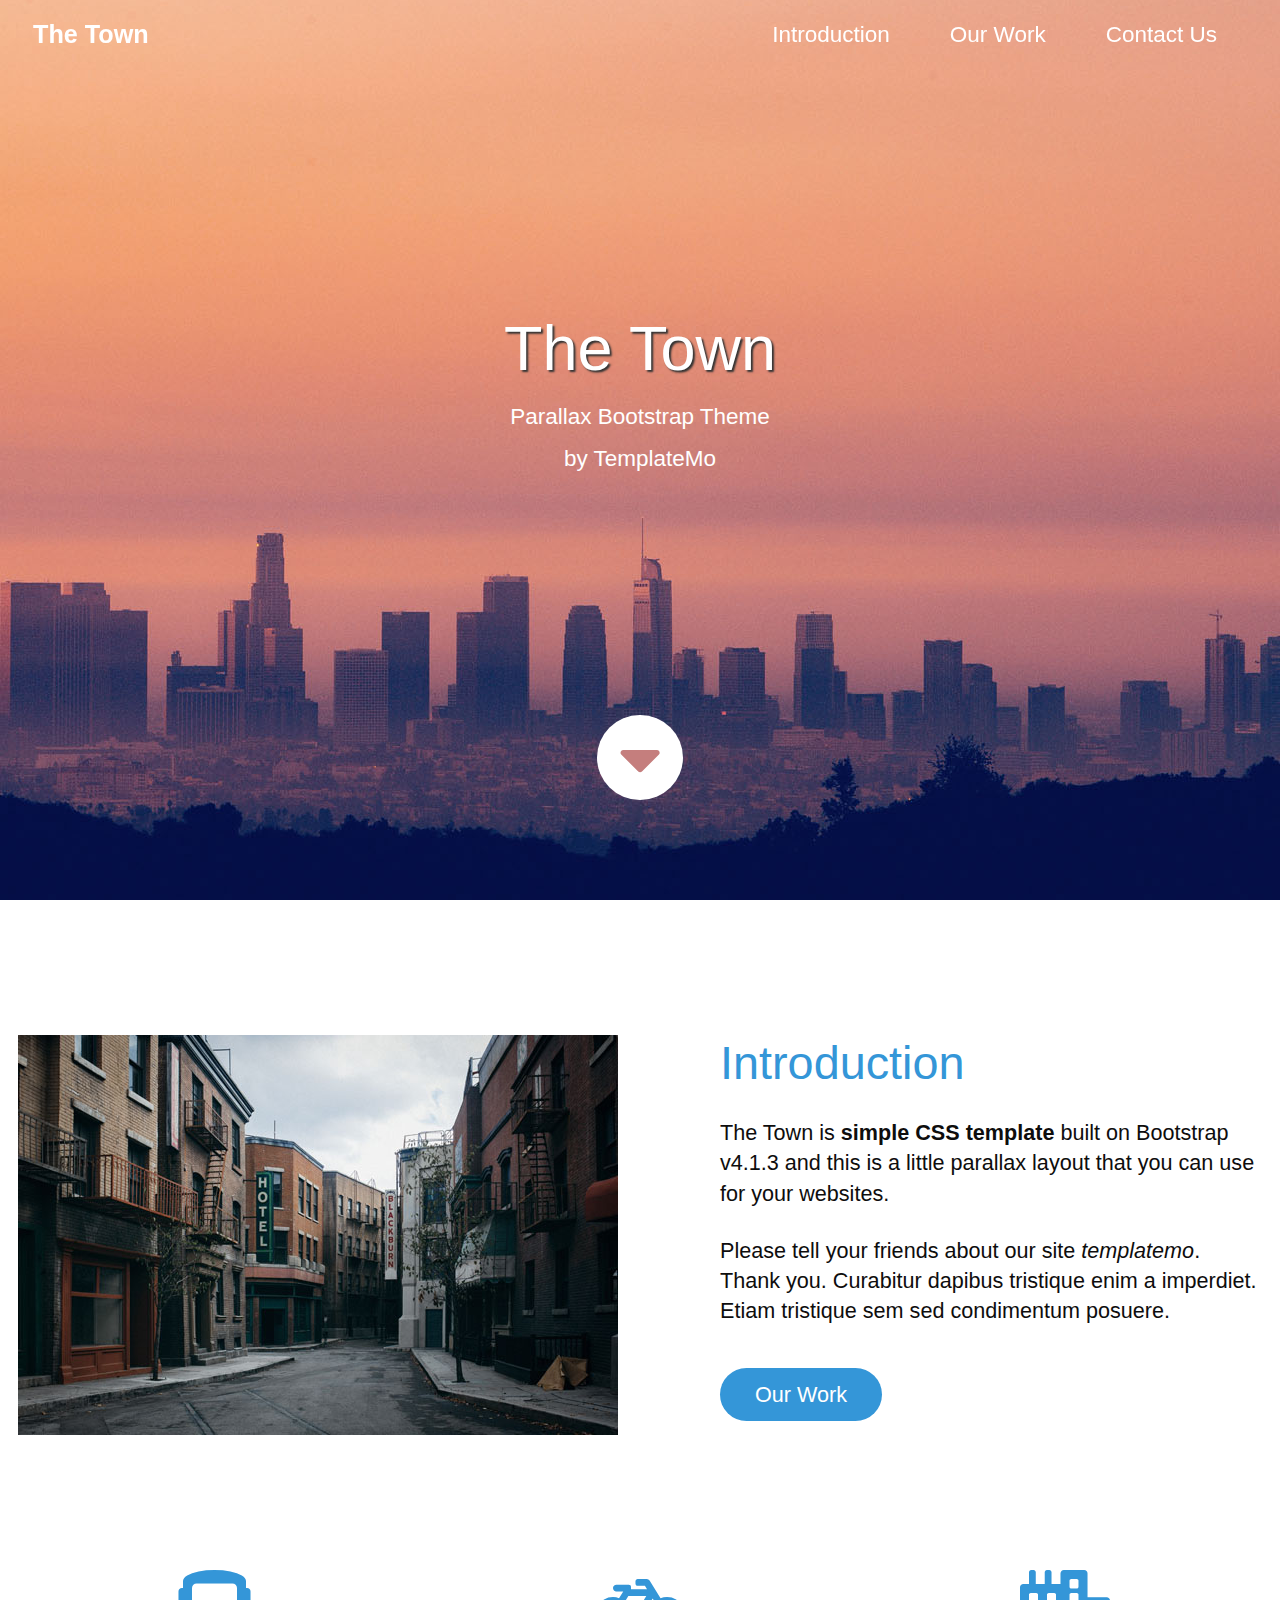
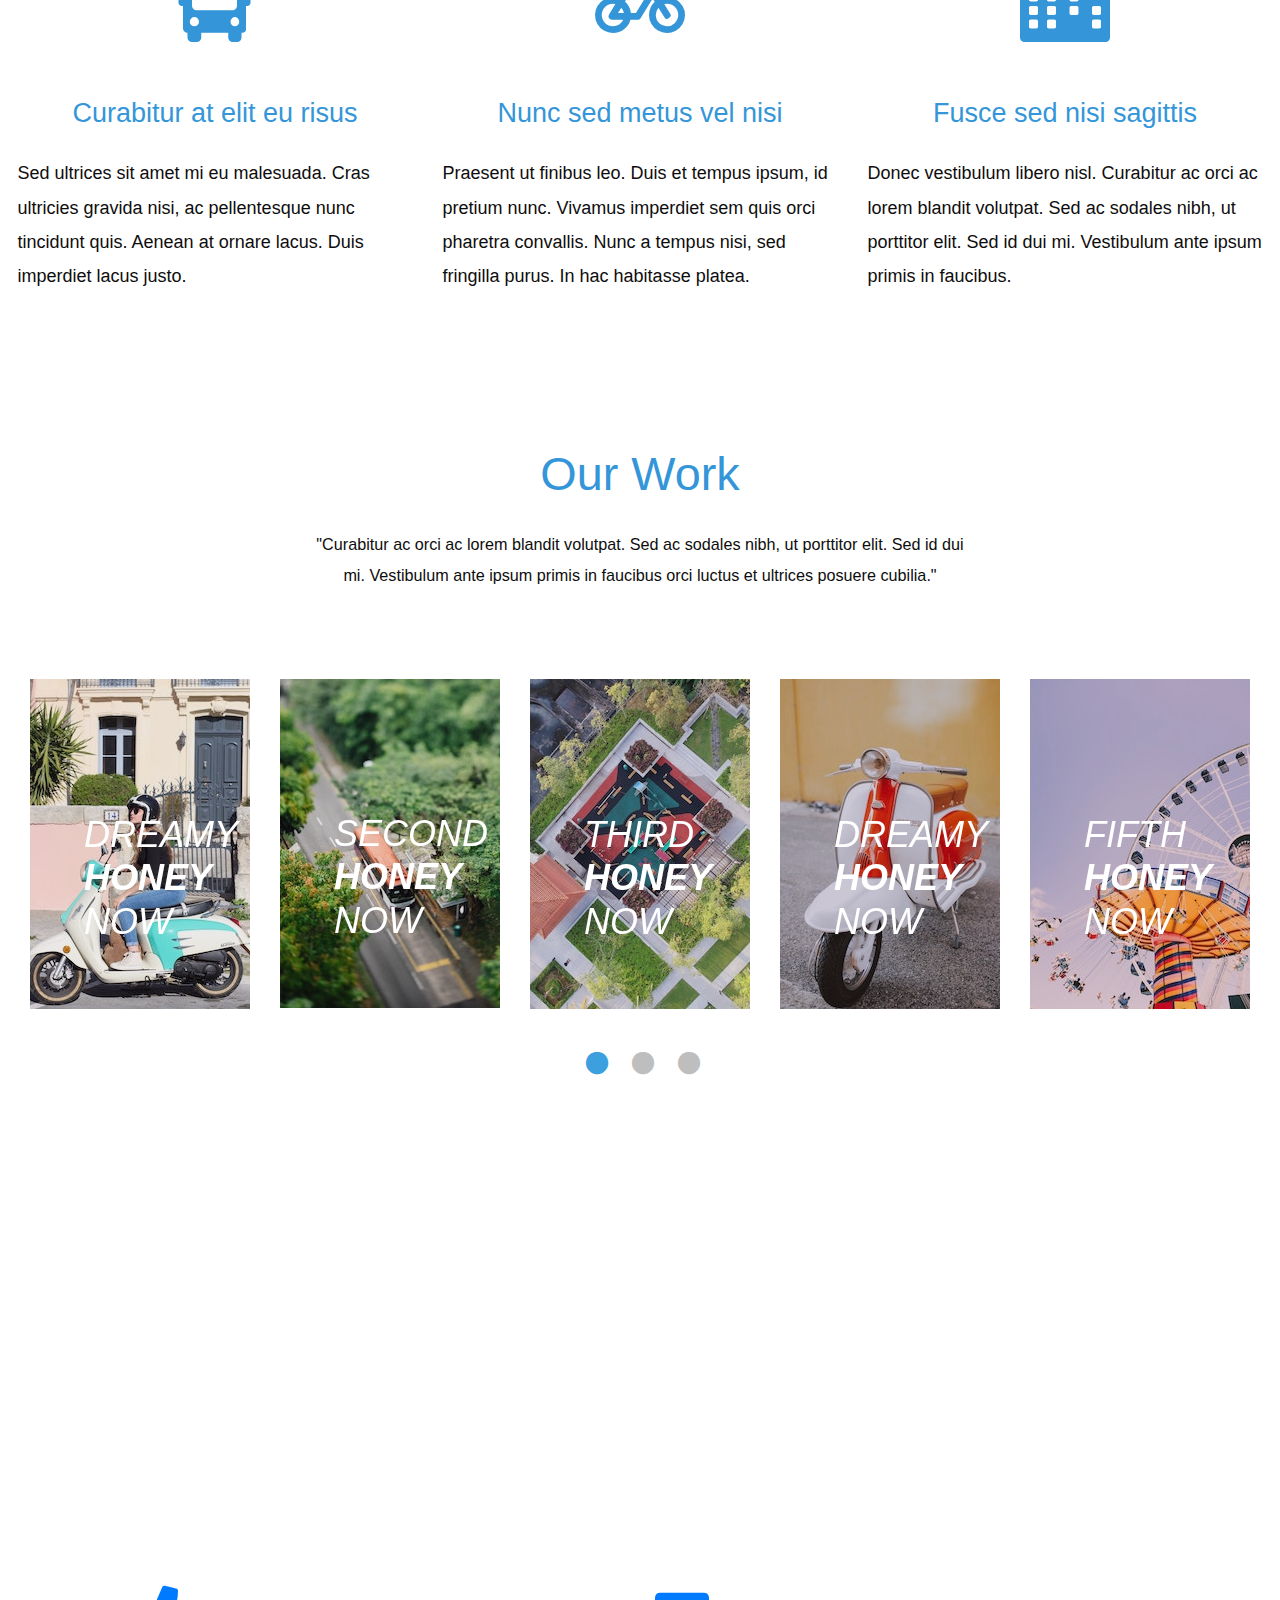
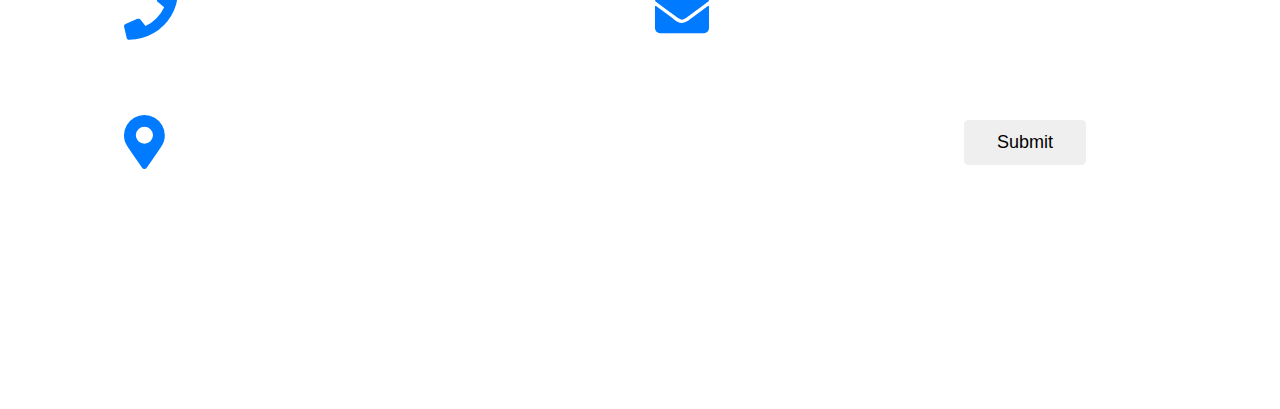
<file: UF3/Proyecto_AAA/index.html>
<!DOCTYPE html>
<html lang="en">
  <head>
    <meta charset="UTF-8" />
    <meta name="viewport" content="width=device-width, initial-scale=1.0" />
    <meta http-equiv="X-UA-Compatible" content="ie=edge" />
    <title>The Town HTML CSS Template</title>
    <link rel="stylesheet" href="fontawesome-5.5/css/all.min.css" />
    <link rel="stylesheet" href="slick/slick.css">
    <link rel="stylesheet" href="slick/slick-theme.css">
    <link rel="stylesheet" href="magnific-popup/magnific-popup.css">
    <link rel="stylesheet" href="css/bootstrap.min.css" />
    <link rel="stylesheet" href="css/templatemo-style.css" />
    <!--
	The Town
	https://templatemo.com/tm-525-the-town
	-->
  </head>
  <body>    
    <!-- Hero section -->
    <section id="hero" class="text-white tm-font-big tm-parallax">
      <!-- Navigation -->
      <nav class="navbar navbar-expand-md tm-navbar" id="tmNav">              
        <div class="container">   
          <div class="tm-next">
              <a href="#hero" class="navbar-brand">The Town</a>
          </div>             
            
          <button class="navbar-toggler" type="button" data-toggle="collapse" data-target="#navbarSupportedContent" aria-controls="navbarSupportedContent" aria-expanded="false" aria-label="Toggle navigation">
            <emphasized class="fas fa-bars navbar-toggler-icon"></emphasized>
          </button>
          <div class="collapse navbar-collapse" id="navbarSupportedContent">
            <ul class="navbar-nav ml-auto">
              <li class="nav-item">
                  <a class="nav-link tm-nav-link" href="#introduction">Introduction</a>
              </li>
              <li class="nav-item">
                  <a class="nav-link tm-nav-link" href="#work">Our Work</a>
              </li>
              <li class="nav-item">
                  <a class="nav-link tm-nav-link" href="#contact">Contact Us</a>
              </li>                    
            </ul>
          </div>        
        </div>
      </nav>
      
      <div class="text-center tm-hero-text-container">
        <div class="tm-hero-text-container-inner">
            <h1 class="tm-hero-title">The Town</h1>
            <p class="tm-hero-subtitle">
              Parallax Bootstrap Theme
              <br />by TemplateMo
            </p>
        </div>        
      </div>

      <div class="tm-next tm-intro-next">
        <a href="#introduction" class="text-center tm-down-arrow-link">
          <em class="fas fa-3x fa-caret-down tm-down-arrow"></em>
        </a>
      </div>      
    </section>

    <section id="introduction" class="tm-section-pad-top">
      <div class="container">
        <div class="row">
          <div class="col-lg-6">
            <img src="img/the-town-01.jpg" alt="Image" class="img-fluid tm-intro-img" />
          </div>
          <div class="col-lg-6">
            <div class="tm-intro-text-container">
                <h2 class="tm-text-primary mb-4 tm-section-title">Introduction</h2>
                <p class="mb-4 tm-intro-text">
                  The Town is <strong>simple CSS template</strong> built on Bootstrap v4.1.3 
                  and this is a little parallax layout that you can use for your websites.
              </p>
                <p class="mb-5 tm-intro-text">
                  Please tell your friends about our site 
                  <em rel="nofollow" href="https://templatemo.com">templatemo</em>. Thank you.
                  Curabitur dapibus tristique enim a imperdiet. Etiam
              tristique sem sed condimentum posuere. </p>
                <div class="tm-next">
                  <a href="#work" class="tm-intro-text tm-btn-primary">Our Work</a>
                </div>
            </div>
          </div>
        </div>

        <div class="row tm-section-pad-top">
          <div class="col-lg-4">
            <em class="fas fa-4x fa-bus text-center tm-icon"></em>
            <h4 class="text-center tm-text-primary mb-4">Curabitur at elit eu risus</h4>
            <p>
              Sed ultrices sit amet mi eu malesuada. Cras ultricies gravida
              nisi, ac pellentesque nunc tincidunt quis. Aenean at ornare lacus.
              Duis imperdiet lacus justo.
            </p>
          </div>
        
        <div class="col-lg-4 mt-5 mt-lg-0">
          <em class="fas fa-4x fa-bicycle text-center tm-icon"></em>
          <h4 class="text-center tm-text-primary mb-4">Nunc sed metus vel nisi</h4>
          <p>
            Praesent ut finibus leo. Duis et tempus ipsum, id pretium nunc.
            Vivamus imperdiet sem quis orci pharetra convallis. Nunc a tempus
            nisi, sed fringilla purus. In hac habitasse platea.
          </p>
        </div>
        <div class="col-lg-4 mt-5 mt-lg-0">
          <em class="fas fa-4x fa-city text-center tm-icon"></em>
          <h4 class="text-center tm-text-primary mb-4">Fusce sed nisi sagittis</h4>
          <p>
            Donec vestibulum libero nisl. Curabitur ac orci ac lorem blandit
            volutpat. Sed ac sodales nibh, ut porttitor elit. Sed id dui mi.
            Vestibulum ante ipsum primis in faucibus.
          </p>
        </div>
      </div>
    </section>
    <section id="work" class="tm-section-pad-top">
      <div class="container tm-container-gallery">
        <div class="row">
          <div class="text-center col-12">
              <h2 class="tm-text-primary tm-section-title mb-4">Our Work</h2>
              <p class="mx-auto tm-work-description">
                "Curabitur ac orci ac lorem blandit volutpat. Sed ac sodales nibh, ut
                porttitor elit. Sed id dui mi. Vestibulum ante ipsum primis in faucibus
                orci luctus et ultrices posuere cubilia."
              </p>
          </div>            
        </div>
        <div class="row">
            <div class="col-12">
                <div class="mx-auto tm-gallery-container">
                    <div class="grid tm-gallery">
                      <a href="img/gallery-img-01.jpg">
                        <figure class="effect-honey tm-gallery-item">
                          <img src="img/gallery-tn-01.jpg" alt="Image" class="img-fluid">
                          <figcaption>
                            <h2><em>Dreamy <span>Honey</span> Now</em></h2>
                          </figcaption>
                        </figure>
                      </a>
                      <a href="img/gallery-img-02.jpg">
                        <figure class="effect-honey tm-gallery-item">
                          <img src="img/gallery-tn-02.jpg" alt="Image" class="img-fluid">
                          <figcaption>
                            <h2><em>Second <span>Honey</span> Now</em></h2>
                          </figcaption>
                        </figure>
                      </a>
                      <a href="img/gallery-img-03.jpg">
                        <figure class="effect-honey tm-gallery-item">
                          <img src="img/gallery-tn-03.jpg" alt="Image" class="img-fluid">
                          <figcaption>
                            <h2><em>Third <span>Honey</span> Now</em></h2>
                          </figcaption>
                        </figure>
                      </a>
                      <a href="img/gallery-img-04.jpg">
                        <figure class="effect-honey tm-gallery-item">
                          <img src="img/gallery-tn-04.jpg" alt="Image" class="img-fluid">
                          <figcaption>
                            <h2><em>Dreamy <span>Honey</span> Now</em></h2>
                          </figcaption>
                        </figure>
                      </a>
                      <a href="img/gallery-img-05.jpg">
                        <figure class="effect-honey tm-gallery-item">
                          <img src="img/gallery-tn-05.jpg" alt="Image" class="img-fluid">
                          <figcaption>
                            <h2><em>Fifth <span>Honey</span> Now</em></h2>
                          </figcaption>
                        </figure>
                      </a>
                      <a href="img/gallery-img-06.jpg">
                        <figure class="effect-honey tm-gallery-item">
                          <img src="img/gallery-tn-06.jpg" alt="Image" class="img-fluid">
                          <figcaption>
                            <h2><em>Sixth <span>Honey</span> Now</em></h2>
                          </figcaption>
                        </figure>
                      </a>
                      <a href="img/gallery-img-01.jpg">
                        <figure class="effect-honey tm-gallery-item">
                          <img src="img/gallery-tn-01.jpg" alt="Image" class="img-fluid">
                          <figcaption>
                            <h2><em>Dreamy <span>Honey</span> Now</em></h2>
                          </figcaption>
                        </figure>
                      </a>
                      <a href="img/gallery-img-02.jpg">
                        <figure class="effect-honey tm-gallery-item">
                          <img src="img/gallery-tn-02.jpg" alt="Image" class="img-fluid">
                          <figcaption>
                            <h2><em>Eighth <span>Honey</span> Now</em></h2>
                          </figcaption>
                        </figure>
                      </a>
                    </div>
                </div>                
            </div>        
          </div>
      </div>
    </section>

    <!-- Contact -->
    <section id="contact" class="tm-section-pad-top tm-parallax-2">
      <div class="container tm-container-contact">
        <div class="row">
            <div class="col-12">
                <h2 class="mb-4 tm-section-title">Contact Us</h2>
                <div class="mb-5 tm-underline">
                  <div class="tm-underline-inner"></div>
                </div>
                <p class="mb-5">
                  Nullam tincidunt, lacus a suscipit luctus, elit turpis tincidunt dui,
                  non tempus sem turpis vitae lorem. Maecenas eget odio in sapien ultrices
                  viverra vitae vel leo. Curabitur at elit eu risus pharetra pellentesque
                  at at velit.
                </p>
            </div>
            
            <div class="col-sm-12 col-md-6 d-flex align-items-center tm-contact-item">
              <a href="tel:0100200340" class="tm-contact-item-link">
                  <em class="fas fa-3x fa-phone mr-4"></em>
                  <span class="mb-0">010-020-0340</span>
              </a>              
            </div>
            <div class="col-sm-12 col-md-6 d-flex align-items-center tm-contact-item">
              <a href="mailto:info@company.co" class="tm-contact-item-link">
                  <em class="fas fa-3x fa-envelope mr-4"></em>
                  <span class="mb-0">info@company.co</span>
              </a>              
            </div>
            <div class="col-sm-12 col-md-6 d-flex align-items-center tm-contact-item">
              <a href="https://www.google.com/maps" class="tm-contact-item-link">
                  <em class="fas fa-3x fa-map-marker-alt mr-4"></em>
                  <span class="mb-0">Location on Maps</span>
              </a>              
            </div>
            <div class="col-sm-12 col-md-6 d-flex align-items-center tm-contact-item">
              <form action="" method="get">
                <input name="email" type="email" placeholder="Subscribe your email" class="tm-input" required />
                <button type="submit" class="btn tm-btn-submit">Submit</button>
              </form>
            </div>
        </div>
      </div>
      <footer class="text-center small tm-footer">
          <p class="mb-0">
            Copyright &copy; 2019 Company Name 
            
            - Design: <a rel="nofollow" href="https://templatemo.com" class="tm-footer-link">Template Mo</a>
          </p>
        </footer>
    </section>
    <script src="js/jquery-1.9.1.min.js"></script>     
    <script src="slick/slick.min.js"></script>
    <script src="magnific-popup/jquery.magnific-popup.min.js"></script>
    <script src="js/jquery.singlePageNav.min.js"></script>     
    <script src="js/bootstrap.min.js"></script> 
    <script>

      function getOffSet(){
        var _offset = 450;
        var windowHeight = window.innerHeight;

        if(windowHeight > 500) {
          _offset = 400;
        } 
        if(windowHeight > 680) {
          _offset = 300
        }
        if(windowHeight > 830) {
          _offset = 210;
        }

        return _offset;
      }

      function setParallaxPosition($doc, multiplier, $object){
        var offset = getOffSet();
        var from_top = $doc.scrollTop(),
          bg_css = 'center ' +(multiplier * from_top - offset) + 'px';
        $object.css({"background-position" : bg_css });
      }

      // Parallax function
      // Adapted based on https://codepen.io/roborich/pen/wpAsm        
      var background_image_parallax = function($object, multiplier, forceSet){
        multiplier = typeof multiplier !== 'undefined' ? multiplier : 0.5;
        multiplier = 1 - multiplier;
        var $doc = $(document);
        // $object.css({"background-attatchment" : "fixed"});

        if(forceSet) {
          setParallaxPosition($doc, multiplier, $object);
        } else {
          $(window).scroll(function(){          
            setParallaxPosition($doc, multiplier, $object);
          });
        }
      };

      var background_image_parallax_2 = function($object, multiplier){
        multiplier = typeof multiplier !== 'undefined' ? multiplier : 0.5;
        multiplier = 1 - multiplier;
        var $doc = $(document);
        $object.css({"background-attachment" : "fixed"});
        $(window).scroll(function(){
          var firstTop = $object.offset().top,
              pos = $(window).scrollTop(),
              yPos = Math.round((multiplier * (firstTop - pos)) - 186);              

          var bg_css = 'center ' + yPos + 'px';

          $object.css({"background-position" : bg_css });
        });
      };
      
      $(function(){
        // Hero Section - Background Parallax
        background_image_parallax($(".tm-parallax"), 0.30, false);
        background_image_parallax_2($("#contact"), 0.80);   
        
        // Handle window resize
        window.addEventListener('resize', function(){
          background_image_parallax($(".tm-parallax"), 0.30, true);
        }, true);

        // Detect window scroll and update navbar
        $(window).scroll(function(e){          
          if($(document).scrollTop() > 120) {
            $('.tm-navbar').addClass("scroll");
          } else {
            $('.tm-navbar').removeClass("scroll");
          }
        });
        
        // Close mobile menu after click 
        $('#tmNav a').on('click', function(){
          $('.navbar-collapse').removeClass('show'); 
        })

        // Scroll to corresponding section with animation
        $('#tmNav').singlePageNav();        
        
        // Add smooth scrolling to all links
        // https://www.w3schools.com/howto/howto_css_smooth_scroll.asp
        $("a").on('click', function(event) {
          if (this.hash !== "") {
            event.preventDefault();
            var hash = this.hash;

            $('html, body').animate({
              scrollTop: $(hash).offset().top
            }, 400, function(){
              window.location.hash = hash;
            });
          } // End if
        });

        // Pop up
        $('.tm-gallery').magnificPopup({
          delegate: 'a',
          type: 'image',
          gallery: { enabled: true }
        });

        // Gallery
        $('.tm-gallery').slick({
          dots: true,
          infinite: false,
          slidesToShow: 5,
          slidesToScroll: 2,
          responsive: [
          {
            breakpoint: 1199,
            settings: {
              slidesToShow: 4,
              slidesToScroll: 2
              
            }
          },
          {
            breakpoint: 991,
            settings: {
              slidesToShow: 3,
              slidesToScroll: 2
            }
          },
          {
            breakpoint: 767,
            settings: {
              slidesToShow: 2,
              slidesToScroll: 1
            }
          },
          {
            breakpoint: 480,
            settings: {
              slidesToShow: 1,
              slidesToScroll: 1
            }
          }
        ]
        });
      });
    </script>
  </body>
</html>
</file>
<file: docs/css/templatemo-style.css>
/*

The Town

https://templatemo.com/tm-525-the-town

*/

html {
  font-size: 18px;
}

body {
  color: #8f8f8f;
  margin: 0;
  padding: 0;
  overflow-x: hidden;
}
a {
  transition: all 0.3s ease;
}

a:hover,
a:focus {
  text-decoration: none;
}

a:focus {
  outline: none;
}

.btn {
  padding: 8px 32px;
}

.btn:hover {
  background-color: #ced4da;
}

.tm-section-pad-top {
  padding-top: 135px;
}

.tm-text-primary {
  color: #3496d8;
}

.tm-font-big {
  font-size: 1.25rem;
}

.tm-btn-primary {
  color: white;
  background-color: #3496d8;
  padding: 14px 35px;
  border-radius: 30px;
}

.tm-btn-primary:hover,
.tm-btn-primary:focus {
  color: white;
  background-color: #73c1f6;
}

/* Navbar */

.tm-navbar {
  position: fixed;
  width: 100%;
  z-index: 1000;
  background-color: transparent;
  transition: all 0.3s ease;
}

.tm-navbar.scroll {
  background-color: white;
  border-bottom: 1px solid #e9ecef;
}

.navbar-brand {
  color: white;
  font-size: 1.4rem;
  font-weight: bold;
}

.navbar-brand:hover,
.tm-navbar.scroll .navbar-brand:hover {
  color: #3496d8;
}

.tm-navbar.scroll .navbar-brand {
  color: #8f8f8f;
}

.nav-item {
  list-style: none;
}

.tm-nav-link {
  color: white;
}

.tm-navbar.scroll .tm-nav-link {
  color: #8f8f8f;
}

.tm-navbar.scroll .tm-nav-link:hover,
.tm-navbar.scroll .tm-nav-link.current,
.tm-nav-link:hover {
  color: #3496d8;
}

.navbar-toggler {
  border: 1px solid white;
  padding-left: 10px;
  padding-right: 10px;
}

.navbar-toggler-icon {
  color: white;
  padding-top: 6px;
}

.tm-navbar.scroll .navbar-toggler {
  border: 1px solid #8f8f8f;
}

.tm-navbar.scroll .navbar-toggler-icon {
  color: #8f8f8f;
}

/* Hero */

#hero {
  background-image: url(../img/the-town-bg-01.jpg);
  background-repeat: no-repeat;
  height: 100vh;
  min-height: 375px;
  position: relative;
}

@media (min-height: 830px) {
  #hero {
    background-position: center -210px;
  }
}

@media (min-height: 680px) and (max-height: 829px) {
  #hero {
    background-position: center -300px;
  }
}

@media (min-height: 500px) and (max-height: 679px) {
  #hero {
    background-position: center -400px;
  }
}

@media (max-height: 499px) {
  #hero {
    background-position: center -450px;
  }
}

.tm-hero-text-container {
  width: 100%;
  height: 100%;
  display: flex;
  flex-flow: column;
  justify-content: center;
}

.tm-hero-text-container-inner {
  margin-top: -90px;
}

.tm-hero-title {
  font-size: 3.5rem;
  text-shadow: 2px 2px 2px #333;
}

.tm-intro-next {
  position: absolute;
  bottom: 100px;
  left: 0;
  right: 0;
}

@media (max-height: 480px) {
  .tm-hero-text-container-inner {
    margin-top: -40px;
  }

  .tm-intro-next {
    bottom: 20px;
  }
}

.tm-down-arrow-link {
  display: block;
  margin-top: 18%;
}

.tm-down-arrow {
  color: #c57e7d;
  cursor: pointer;
  background: white;
  border-radius: 50%;
  padding: 10px 22px 8px;
  transition: all 0.3s ease;
}

.tm-down-arrow:hover,
.tm-down-arrow:focus {
  color: white;
  background: #3496d8;
}

/* Introduction */

.tm-section-title {
  font-size: 2.6rem;
  font-weight: normal;
}

.tm-intro-text {
  font-size: 1.2rem;
  line-height: 1.4;
}

.tm-icon {
  display: block;
  margin-bottom: 55px;
  color: #3496d8;
}

/* Work */

.tm-work-description {
  max-width: 650px;
  width: 100%;
  font-size: 0.9rem;
}

.tm-gallery-container {
  padding-top: 70px;
  padding-bottom: 120px;
}

.tm-gallery-item {
  margin: 0 15px;
}

.slick-dots {
  bottom: -65px;
}

.slick-dots li {
  margin: 0 13px;
}

.slick-dots li button:hover:before,
.slick-dots li button:focus:before,
.slick-dots li.slick-active button:before {
  opacity: 1;
  color: #3ba0dd;
}

.slick-dots li button:before {
  font-size: 26px;
}

/* Hover Effect */
/* Common style */
.grid figure {
  position: relative;
  float: left;
  overflow: hidden;
  /* margin: 10px 1%;
  min-width: 320px;
	max-width: 480px;
	max-height: 360px;
	width: 48%; */
  background: #3085a3;
  text-align: center;
  cursor: pointer;
}

.grid figure img {
  position: relative;
  display: block;
  min-height: 100%;
  max-width: 100%;
  opacity: 0.8;
}

.grid figure figcaption {
  padding: 2em;
  color: #fff;
  text-transform: uppercase;
  font-size: 1.25em;
  -webkit-backface-visibility: hidden;
  backface-visibility: hidden;
}

.grid figure figcaption::before,
.grid figure figcaption::after {
  pointer-events: none;
}

.grid figure figcaption,
.grid figure figcaption > a {
  position: absolute;
  top: 0;
  left: 0;
  width: 100%;
  height: 100%;
}

/* Anchor will cover the whole item by default */
/* For some effects it will show as a button */
.grid figure figcaption > a {
  z-index: 1000;
  text-indent: 200%;
  white-space: nowrap;
  font-size: 0;
  opacity: 0;
}

.grid figure h2 {
  word-spacing: -0.15em;
  font-weight: 300;
}

.grid figure h2 span {
  font-weight: 800;
}

.grid figure h2,
.grid figure p {
  margin: 0;
}

.grid figure p {
  letter-spacing: 1px;
  font-size: 68.5%;
}

/*---------------*/
/***** Honey *****/
/*---------------*/

figure.effect-honey {
  background: #4a3753;
  max-width: 220px;
}

figure.effect-honey img {
  opacity: 0.9;
  -webkit-transition: opacity 0.35s;
  transition: opacity 0.35s;
}

figure.effect-honey:hover img {
  opacity: 0.5;
}

figure.effect-honey figcaption::before {
  position: absolute;
  bottom: 0;
  left: 0;
  width: 100%;
  height: 10px;
  background: #3496d8;
  content: "";
  -webkit-transform: translate3d(0, 10px, 0);
  transform: translate3d(0, 10px, 0);
}

figure.effect-honey h2 {
  position: absolute;
  bottom: 0;
  left: 0;
  padding: 1em 1.5em;
  width: 100%;
  text-align: left;
  -webkit-transform: translate3d(0, -30px, 0);
  transform: translate3d(0, -30px, 0);
}

figure.effect-honey h2 i {
  font-style: normal;
  opacity: 0;
  -webkit-transition: opacity 0.35s, -webkit-transform 0.35s;
  transition: opacity 0.35s, transform 0.35s;
  -webkit-transform: translate3d(0, -30px, 0);
  transform: translate3d(0, -30px, 0);
}

figure.effect-honey figcaption::before,
figure.effect-honey h2 {
  -webkit-transition: -webkit-transform 0.35s;
  transition: transform 0.35s;
}

figure.effect-honey:hover figcaption::before,
figure.effect-honey:hover h2,
figure.effect-honey:hover h2 i {
  opacity: 1;
  -webkit-transform: translate3d(0, 0, 0);
  transform: translate3d(0, 0, 0);
}

/* Contact */

#contact {
  color: white;
  background-image: url(../img/the-town-bg-02.jpg);
  background-position: center;
  background-repeat: no-repeat;
  min-height: 850px;
  position: relative;
  padding-bottom: 50px;
  padding-top: 160px;
}

.tm-underline {
  border-top: 2px solid white;
  height: 8px;
  width: 100%;
}

.tm-underline-inner {
  width: 25%;
  height: 8px;
  background: white;
}

.tm-contact-item {
  margin-bottom: 75px;
}

.tm-contact-item-link {
  display: flex;
  align-items: center;
}

.tm-contact-item-link i,
.tm-contact-item-link span {
  color: white;
  transition: all 0.3s ease;
}

.tm-contact-item-link:hover i,
.tm-contact-item-link:hover span {
  color: #3496d8;
}

.tm-input {
  padding: 8px 25px;
  border-radius: 3px;
  border: 1px solid white;
  background: transparent;
  color: white;
}

::placeholder {
  /* Chrome, Firefox, Opera, Safari 10.1+ */
  color: white;
  opacity: 1; /* Firefox */
}

:-ms-input-placeholder {
  /* Internet Explorer 10-11 */
  color: white;
}

::-ms-input-placeholder {
  /* Microsoft Edge */
  color: white;
}

.tm-btn-submit {
  margin-left: 20px;
}

.tm-footer {
  position: absolute;
  bottom: 35px;
  left: 0;
  right: 0;
  padding: 0 15px;
}

.tm-footer-link {
  color: white;
}

.tm-footer-link:hover,
.tm-footer-link:focus {
  color: #3496d8;
  text-decoration: none;
}

p {
  line-height: 1.9;
}

@media (min-width: 768px) {
  .tm-intro-text-container {
    padding-left: 65px;
  }

  .navbar-expand-md .navbar-nav .nav-link {
    padding-right: 30px;
    padding-left: 30px;
  }
}

@media (min-width: 1200px) {
  .container {
    max-width: 1275px;
  }

  .tm-container-gallery {
    max-width: 1290px;
  }

  .tm-container-contact {
    max-width: 1063px;
  }
}

@media (max-width: 991px) {
  .tm-intro-text-container {
    padding-left: 15px;
    padding-top: 30px;
    max-width: 600px;
    margin-left: auto;
    margin-right: auto;
  }

  .tm-intro-img {
    display: block;
    margin-left: auto;
    margin-right: auto;
  }

  .tm-btn-submit {
    margin-left: 0;
    margin-top: 20px;
  }
}

@media (max-width: 767px) {
  .tm-btn-submit {
    margin-left: 20px;
    margin-top: 0;
  }

  .navbar-nav {
    max-width: 200px;
    text-align: right;
  }

  .navbar-collapse {
    background-color: rgb(255, 255, 255);
    padding: 10px;
    border-radius: 3px;
  }

  .navbar-collapse .nav-link {
    color: #8f8f8f;
  }
}

@media (max-width: 480px) {
  .tm-gallery-container {
    max-width: 220px;
    margin-left: auto;
    margin-right: auto;
  }

  .slick-dots li {
    margin: 0 8px;
  }

  .tm-gallery-item {
    margin: 0;
  }
}

@media (max-width: 420px) {
  .tm-btn-submit {
    display: block;
    margin-left: 0;
    margin-top: 20px;
  }
}
</file>
<file: UF1/PROYECTO1/css/estilo1.css>
* {
    outline: 1px solid red !important;
 }
h1{
    background-color: blue;
    
}
.content {
    display: flex;
 }
 
 .image {
    flex: 1;
 }
 
 .description {
    flex: 2;
    border: 0px;
 }
 
 img {
    width: 500px;
    height: 300px;
 }
</file>
<file: UF1/Proyecto2b/css/framework.css>
.row {
    width: 100%;
    display: flex;
 }
 
 .col-1 { width: 8.33% }
 .col-2 { width: 16.66% }
 .col-3 { width: 25% }
 .col-4 { width: 33.33% }
 .col-5 { width: 41.66% }
 .col-6 { width: 50% }
 .col-7 { width: 58.33% }
 .col-8 { width: 66.66% }
 .col-9 { width: 75% }
 .col-10 { width: 83.33% }
 .col-11 { width: 91.66% }
 .col-12 { width: 100% }

 .main-container {
    margin: auto;
    max-width: 960px;
 }
 [class|="col"] + [class|="col"] {
    margin-left: 0.5rem;
 }
 
[class|="col"]:first-child {
    margin-right: 0px;
}
[class|="col"]:last-child {
   margin-right: 0px;
}
img {
    max-width: 100%;
}
* {
   margin: 0px;
   padding: 0px;
   font-family: 'Lato', sans-serif;
}

body {
   margin: 0.5rem;
   padding: 0.5rem;
}
</file>
<file: UF2/Ej-1-Imagen/css/style01.css>
*{ 
    margin: 0%;
    padding: 0%;
    font-family: 'Montserrat', sans-serif;
    
 }
 .encabezado{
    width: 100%; 
    height: 550px;
    background-image: url("../img/surf.png");
 } 
 .logo{
    position: absolute;
    width: 8%;
    margin-top: 15px;
    margin-left: 15px;
 }
 .logosvg{
   position: absolute;
   margin-top: 7px;
   margin-left: 80%;
}
 .titulo{
    position: absolute;
    text-transform: uppercase;
    margin-top: 130px;
    margin-left: 17%;
    margin-right: 53%;
    font-size: 50px;
   color: #ffffff; 
   font-family: 'Montserrat', sans-serif;
   letter-spacing: 2px;
   background-color: transparent;
 }
 .subtitulo{
   background-color: transparent;
    position: relative;
    text-transform: none;
    font-size: small;
    margin-right: -12%;
 }
 .boton_personalizado{
   background-color: transparent;
   text-decoration: none;
   text-transform: uppercase;
   padding: 10px;
   font-weight: 500;
   font-size: 10px;
   color: #ffffff;
   border: 2px solid #ffffff;
 }
 .mitad{  
   height: 1150px;               /* //////////////// */
   padding-left: 23%;
   padding-right: 23%;
   padding-top: 50px;
   background-color: #2c2b2b;
}

.izquierda{
   float: left;
   margin-right: 10px;
}
.row-iconos {
   display: flex;
   padding-left: 15px;
   padding-right: 15px;
   background-color: #2c2b2b;
 }
.icono>b{
   font-size: 18px;
}
.icono>img{
   width: 40px;
}
.separator-neo {
   text-transform: uppercase;
   text-align: center;
   color: rgb(255, 255, 255);
   padding-top: 2%;
   padding-bottom: 2%;
 }
 .separator-neo > s {
   font-weight: bold;
   width: calc(40% - 40px);
   height: 1px;
   margin-bottom: 3px;
   display: inline-block;
   background: #eee;
 }
 .separator-neo > p{
    font-weight: bold;
 }
 .icono{
    text-align: left;
 }
 .row {
   display: flex;
   padding-left: 15px;
   background-color: #2c2b2b;
 }
 .separador{
   background-color: #2c2b2b;
 }
 .gris{
    color: rgb(87, 85, 85);
 }
 .column>h5{
    font-size: 11px;
 }
 .column>h5,b{
   color: white;
 }
 .container {
   position: relative;
   text-align: center;
   color: white;
   
 }
 .centered {
   text-shadow: 2px 2px #333;
   font-weight: bold;
   background-color: transparent;
   text-transform: uppercase;
   color: white;
   position: absolute;
   top: 40%;
   left: 50%;
   transform: translate(-50%, -50%);
 }
 .desc{
   background-color: transparent;
   text-transform: uppercase;
   color: rgb(255, 255, 255);
   position: absolute;
   top: 40%;
   left: 50%;
   transform: translate(-40%, -40%);
   
 }
 .linea {
   border-top: 1px solid rgba(255, 255, 255, 0.562);
   position: relative;
   height: 1px;
   width: 30px;
   padding: 0;
   margin: 8px auto 0 auto;
 }
 .desc>b{
    font-size: 10px;
    background-color: transparent;  
 }
 .desc>h5{
    text-transform: lowercase;
   text-align: justify;
   background-color: transparent;  
   font-size: 8px;
   padding-top: 10px;
   position: relative;
 }
 .newsletter-div{
   background-image: url("../img/surf.png");
   height: 250px;
   padding-top: 20px;
}
.titulonews {
   text-align: center;
   background-color: transparent;
   padding-top: 45px;
   font-size: 20px;
   text-transform: uppercase;
   font-weight: bold;
   color: white;
   padding-bottom: 20px;
}
.newsletter-div>p{
   text-align: center;
   
}
.newsletter-div>p > a{
   background-color: transparent;
   color: white;
   margin-left: 18%;
   padding-right: 18%;
}
 .newsletter{
    padding-top: 20px;
    text-align: center;
    background-color: transparent;
 }
 .email{
   width: 400px;
   height: 40px;
   border-radius: 20px;
   padding-left: 15px;
   background-color: rgba(255, 255, 255, 0.363);
}
.email-boton{
   margin-left: 20px;
   border-radius: 20px;
   height: 40px;
   width: 80px;
   font-weight: bold;
   
}
.row-6 {
   display: flex;
   
}
.row-productos{
   background-color: gray;
}
.productos {
   display: flex;
   background-color: gray;
}
</file>
<file: UF2/Ej-1-Imagen/css/responsive.css>
@media screen and ( max-width : 1024px ) {
    .encabezado{
        height: 500px;
    }
    .titulo{
        font-size:31px;
    }
    .subtitulo{
        font-size: 12px;
        margin-right: -12%;
    }
    .icono>b{
        font-size: 12px;
    }
    .icono>img{
        width: 30px;
    }
    .separator-neo >b{
        font-size: 13px;
    }
    .column>h6 {
        font-size: 7px;
    }
     .column>h5 {
        color: white;
        font-size: 9px;
    }
    .column> b {
        color: white;
        font-size: 13px;
    }
    .centered{
        font-size: 12px;
    }
    .desc>b{
        font-size: 10px;
    }
}

@media screen and ( max-width : 960px ) {
    .encabezado{
        height: 500px;
    }
    .titulo{
        font-size:31px;
    }
    .subtitulo{
        font-size: 12px;
        margin-right: -12%;
    }
    .icono>b{
        font-size: 12px;
    }
    .icono>img{
        width: 30px;
    }
    .separator-neo >b{
        font-size: 13px;
    }
    .column>h6 {
        font-size: 7px;
    }
     .column>h5 {
        color: white;
        font-size: 9px;
    }
    .column> b {
        color: white;
        font-size: 13px;
    }
    .centered{
        font-size: 12px;
    }
    .desc>b{
        font-size: 10px;
    }
}

@media screen and ( max-width : 768px ) {
    .encabezado{
        height: 400px;
    }
    .titulo{
        font-size:25px;
    }
    .subtitulo{
        font-size: 9px;
        margin-right: -12%;
    }
    .boton_personalizado{
        font-size: 6px;
    }
    .icono>b{
        font-size: 9px;
    }
    .icono>img{
        width: 25px;
    }
    .separator-neo >b{
        font-size: 10px;
    }
    .column>h6 {
        font-size: 7px;
    }
     .column>h5 {
        color: white;
        font-size: 7px;
    }
    .column> b {
        color: white;
        font-size: 10px;
    }
    .centered{
        font-size: 9px;
    }
    .desc>b{
        font-size: 7px;
    }
    .desc>h5 {
        font-size: 3px;    
    }
}

@media screen and ( max-width : 425px ) {
    .encabezado{
        height: 150px;
    }
    .titulo{
        margin-top:30px;
        font-size:15px;
        margin-right: 47%;
    }
    .subtitulo{
        font-size: 6px;
        margin-right: -12%;
    }
    .boton_personalizado{
        font-size: 5px;
        font-weight: 400;
        padding: 5px;
    }
    .mitad {
        height: 300px;
        padding-left: 10%;
        padding-right: 10%;
        padding-top: 20px;
    }
    .icono>b{
        font-size: 6px;
    }
    .icono>img{
        width: 20px;
    }
    .separator-neo >b{
        font-size: 8px;
        padding-top: 0;
    }
    .column>h6 {
        font-size: 5px;
    }
     .column>h5 {
        color: white;
        font-size: 5px;
    }
    .column> b {
        color: white;
        font-size: 8px;
    }
    .centered{
        font-size: 7px;
    }
    .desc>b{
        font-size: 5px;
    }
    .desc>h5 {
        font-size: 1px;    
    }
}
</file>
<file: UF3/Proyecto/css/templatemo-style.css>
/*

The Town

https://templatemo.com/tm-525-the-town

*/

html {
  font-size: 18px;
}

body {
  color: #8f8f8f;
  margin: 0;
  padding: 0;
  overflow-x: hidden;
}
a {
  transition: all 0.3s ease;
}

a:hover,
a:focus {
  text-decoration: none;
}

a:focus {
  outline: none;
}

.btn {
  padding: 8px 32px;
}

.btn:hover {
  background-color: #ced4da;
}

.tm-section-pad-top {
  padding-top: 135px;
}

.tm-text-primary {
  color: #3496d8;
}

.tm-font-big {
  font-size: 1.25rem;
}

.tm-btn-primary {
  color: white;
  background-color: #3496d8;
  padding: 14px 35px;
  border-radius: 30px;
}

.tm-btn-primary:hover,
.tm-btn-primary:focus {
  color: white;
  background-color: #73c1f6;
}

/* Navbar */

.tm-navbar {
  position: fixed;
  width: 100%;
  z-index: 1000;
  background-color: transparent;
  transition: all 0.3s ease;
}

.tm-navbar.scroll {
  background-color: white;
  border-bottom: 1px solid #e9ecef;
}

.navbar-brand {
  color: white;
  font-size: 1.4rem;
  font-weight: bold;
}

.navbar-brand:hover,
.tm-navbar.scroll .navbar-brand:hover {
  color: #3496d8;
}

.tm-navbar.scroll .navbar-brand {
  color: #8f8f8f;
}

.nav-item {
  list-style: none;
}

.tm-nav-link {
  color: white;
}

.tm-navbar.scroll .tm-nav-link {
  color: #8f8f8f;
}

.tm-navbar.scroll .tm-nav-link:hover,
.tm-navbar.scroll .tm-nav-link.current,
.tm-nav-link:hover {
  color: #3496d8;
}

.navbar-toggler {
  border: 1px solid white;
  padding-left: 10px;
  padding-right: 10px;
}

.navbar-toggler-icon {
  color: white;
  padding-top: 6px;
}

.tm-navbar.scroll .navbar-toggler {
  border: 1px solid #8f8f8f;
}

.tm-navbar.scroll .navbar-toggler-icon {
  color: #8f8f8f;
}

/* Hero */

#hero {
  background-image: url(../img/the-town-bg-01.jpg);
  background-repeat: no-repeat;
  height: 100vh;
  min-height: 375px;
  position: relative;
}

@media (min-height: 830px) {
  #hero {
    background-position: center -210px;
  }
}

@media (min-height: 680px) and (max-height: 829px) {
  #hero {
    background-position: center -300px;
  }
}

@media (min-height: 500px) and (max-height: 679px) {
  #hero {
    background-position: center -400px;
  }
}

@media (max-height: 499px) {
  #hero {
    background-position: center -450px;
  }
}

.tm-hero-text-container {
  width: 100%;
  height: 100%;
  display: flex;
  flex-flow: column;
  justify-content: center;
}

.tm-hero-text-container-inner {
  margin-top: -90px;
}

.tm-hero-title {
  font-size: 3.5rem;
  text-shadow: 2px 2px 2px #333;
}

.tm-intro-next {
  position: absolute;
  bottom: 100px;
  left: 0;
  right: 0;
}

@media (max-height: 480px) {
  .tm-hero-text-container-inner {
    margin-top: -40px;
  }

  .tm-intro-next {
    bottom: 20px;
  }
}

.tm-down-arrow-link {
  display: block;
  margin-top: 18%;
}

.tm-down-arrow {
  color: #c57e7d;
  cursor: pointer;
  background: white;
  border-radius: 50%;
  padding: 10px 22px 8px;
  transition: all 0.3s ease;
}

.tm-down-arrow:hover,
.tm-down-arrow:focus {
  color: white;
  background: #3496d8;
}

/* Introduction */

.tm-section-title {
  font-size: 2.6rem;
  font-weight: normal;
}

.tm-intro-text {
  font-size: 1.2rem;
  line-height: 1.4;
}

.tm-icon {
  display: block;
  margin-bottom: 55px;
  color: #3496d8;
}

/* Work */

.tm-work-description {
  max-width: 650px;
  width: 100%;
  font-size: 0.9rem;
}

.tm-gallery-container {
  padding-top: 70px;
  padding-bottom: 120px;
}

.tm-gallery-item {
  margin: 0 15px;
}

.slick-dots {
  bottom: -65px;
}

.slick-dots li {
  margin: 0 13px;
}

.slick-dots li button:hover:before,
.slick-dots li button:focus:before,
.slick-dots li.slick-active button:before {
  opacity: 1;
  color: #3ba0dd;
}

.slick-dots li button:before {
  font-size: 26px;
}

/* Hover Effect */
/* Common style */
.grid figure {
  position: relative;
  float: left;
  overflow: hidden;
  /* margin: 10px 1%;
  min-width: 320px;
	max-width: 480px;
	max-height: 360px;
	width: 48%; */
  background: #3085a3;
  text-align: center;
  cursor: pointer;
}

.grid figure img {
  position: relative;
  display: block;
  min-height: 100%;
  max-width: 100%;
  opacity: 0.8;
}

.grid figure figcaption {
  padding: 2em;
  color: #fff;
  text-transform: uppercase;
  font-size: 1.25em;
  -webkit-backface-visibility: hidden;
  backface-visibility: hidden;
}

.grid figure figcaption::before,
.grid figure figcaption::after {
  pointer-events: none;
}

.grid figure figcaption,
.grid figure figcaption > a {
  position: absolute;
  top: 0;
  left: 0;
  width: 100%;
  height: 100%;
}

/* Anchor will cover the whole item by default */
/* For some effects it will show as a button */
.grid figure figcaption > a {
  z-index: 1000;
  text-indent: 200%;
  white-space: nowrap;
  font-size: 0;
  opacity: 0;
}

.grid figure h2 {
  word-spacing: -0.15em;
  font-weight: 300;
}

.grid figure h2 span {
  font-weight: 800;
}

.grid figure h2,
.grid figure p {
  margin: 0;
}

.grid figure p {
  letter-spacing: 1px;
  font-size: 68.5%;
}

/*---------------*/
/***** Honey *****/
/*---------------*/

figure.effect-honey {
  background: #4a3753;
  max-width: 220px;
}

figure.effect-honey img {
  opacity: 0.9;
  -webkit-transition: opacity 0.35s;
  transition: opacity 0.35s;
}

figure.effect-honey:hover img {
  opacity: 0.5;
}

figure.effect-honey figcaption::before {
  position: absolute;
  bottom: 0;
  left: 0;
  width: 100%;
  height: 10px;
  background: #3496d8;
  content: "";
  -webkit-transform: translate3d(0, 10px, 0);
  transform: translate3d(0, 10px, 0);
}

figure.effect-honey h2 {
  position: absolute;
  bottom: 0;
  left: 0;
  padding: 1em 1.5em;
  width: 100%;
  text-align: left;
  -webkit-transform: translate3d(0, -30px, 0);
  transform: translate3d(0, -30px, 0);
}

figure.effect-honey h2 i {
  font-style: normal;
  opacity: 0;
  -webkit-transition: opacity 0.35s, -webkit-transform 0.35s;
  transition: opacity 0.35s, transform 0.35s;
  -webkit-transform: translate3d(0, -30px, 0);
  transform: translate3d(0, -30px, 0);
}

figure.effect-honey figcaption::before,
figure.effect-honey h2 {
  -webkit-transition: -webkit-transform 0.35s;
  transition: transform 0.35s;
}

figure.effect-honey:hover figcaption::before,
figure.effect-honey:hover h2,
figure.effect-honey:hover h2 i {
  opacity: 1;
  -webkit-transform: translate3d(0, 0, 0);
  transform: translate3d(0, 0, 0);
}

/* Contact */

#contact {
  color: white;
  background-image: url(../img/the-town-bg-02.jpg);
  background-position: center;
  background-repeat: no-repeat;
  min-height: 850px;
  position: relative;
  padding-bottom: 50px;
  padding-top: 160px;
}

.tm-underline {
  border-top: 2px solid white;
  height: 8px;
  width: 100%;
}

.tm-underline-inner {
  width: 25%;
  height: 8px;
  background: white;
}

.tm-contact-item {
  margin-bottom: 75px;
}

.tm-contact-item-link {
  display: flex;
  align-items: center;
}

.tm-contact-item-link i,
.tm-contact-item-link span {
  color: white;
  transition: all 0.3s ease;
}

.tm-contact-item-link:hover i,
.tm-contact-item-link:hover span {
  color: #3496d8;
}

.tm-input {
  padding: 8px 25px;
  border-radius: 3px;
  border: 1px solid white;
  background: transparent;
  color: white;
}

::placeholder {
  /* Chrome, Firefox, Opera, Safari 10.1+ */
  color: white;
  opacity: 1; /* Firefox */
}

:-ms-input-placeholder {
  /* Internet Explorer 10-11 */
  color: white;
}

::-ms-input-placeholder {
  /* Microsoft Edge */
  color: white;
}

.tm-btn-submit {
  margin-left: 20px;
}

.tm-footer {
  position: absolute;
  bottom: 35px;
  left: 0;
  right: 0;
  padding: 0 15px;
}

.tm-footer-link {
  color: white;
}

.tm-footer-link:hover,
.tm-footer-link:focus {
  color: #3496d8;
  text-decoration: none;
}

p {
  line-height: 1.9;
}

@media (min-width: 768px) {
  .tm-intro-text-container {
    padding-left: 65px;
  }

  .navbar-expand-md .navbar-nav .nav-link {
    padding-right: 30px;
    padding-left: 30px;
  }
}

@media (min-width: 1200px) {
  .container {
    max-width: 1275px;
  }

  .tm-container-gallery {
    max-width: 1290px;
  }

  .tm-container-contact {
    max-width: 1063px;
  }
}

@media (max-width: 991px) {
  .tm-intro-text-container {
    padding-left: 15px;
    padding-top: 30px;
    max-width: 600px;
    margin-left: auto;
    margin-right: auto;
  }

  .tm-intro-img {
    display: block;
    margin-left: auto;
    margin-right: auto;
  }

  .tm-btn-submit {
    margin-left: 0;
    margin-top: 20px;
  }
}

@media (max-width: 767px) {
  .tm-btn-submit {
    margin-left: 20px;
    margin-top: 0;
  }

  .navbar-nav {
    max-width: 200px;
    text-align: right;
  }

  .navbar-collapse {
    background-color: rgb(255, 255, 255);
    padding: 10px;
    border-radius: 3px;
  }

  .navbar-collapse .nav-link {
    color: #8f8f8f;
  }
}

@media (max-width: 480px) {
  .tm-gallery-container {
    max-width: 220px;
    margin-left: auto;
    margin-right: auto;
  }

  .slick-dots li {
    margin: 0 8px;
  }

  .tm-gallery-item {
    margin: 0;
  }
}

@media (max-width: 420px) {
  .tm-btn-submit {
    display: block;
    margin-left: 0;
    margin-top: 20px;
  }
}
</file>
<file: UF3/Proyecto_AAA/css/templatemo-style.css>
/*

The Town

https://templatemo.com/tm-525-the-town

*/
html {
  font-size: 18px;
}

body {
  color: #0e0d0d;
  margin: 0;
  padding: 0;
  overflow-x: hidden;
}
a {
  transition: all 0.3s ease;
}

a:hover,
a:focus {
  border: #050505;
  text-decoration: none;
}

a:focus {
  outline: none;
}

.btn {
  padding: 8px 32px;
}

.btn:hover {
  background-color: #ced4da;
}

.tm-section-pad-top {
  padding-top: 135px;
}

.tm-text-primary {
  color: #3496d8;
}

.tm-font-big {
  font-size: 1.25rem;
}

.tm-btn-primary {
  color: white;
  background-color: #3496d8;
  padding: 14px 35px;
  border-radius: 30px;
}


.tm-btn-primary:hover,
.tm-btn-primary:focus {
  color: white;
  background-color: #24282b;
}

/* Navbar */

.tm-navbar {
  position: fixed;
  width: 100%;
  z-index: 1000;
  background-color: transparent;
  transition: all 0.3s ease;
}

.tm-navbar.scroll {
  background-color: white;
  border-bottom: 1px solid #e9ecef;
}

.navbar-brand {
  color: white;
  font-size: 1.4rem;
  font-weight: bold;
}

.navbar-brand:hover,
.tm-navbar.scroll .navbar-brand:hover {
  color: #3496d8;
}

.tm-navbar.scroll .navbar-brand {
  color: #8f8f8f;
}

.nav-item {
  list-style: none;
}

.tm-nav-link {
  color: white;
}

.tm-navbar.scroll .tm-nav-link {
  color: #8f8f8f;
}

.tm-navbar.scroll .tm-nav-link:hover,
.tm-navbar.scroll .tm-nav-link.current,
.tm-nav-link:hover {
  color: #3496d8;
}

.navbar-toggler {
  border: 1px solid white;
  padding-left: 10px;
  padding-right: 10px;
}

.navbar-toggler-icon {
  color: white;
  padding-top: 6px;
}

.tm-navbar.scroll .navbar-toggler {
  border: 1px solid #8f8f8f;
}

.tm-navbar.scroll .navbar-toggler-icon {
  color: #8f8f8f;
}

/* Hero */

#hero {
  background-image: url(../img/the-town-bg-01.jpg);
  background-repeat: no-repeat;
  height: 100vh;
  min-height: 375px;
  position: relative;
}

@media (min-height: 830px) {
  #hero {
    background-position: center -210px;
  }
}

@media (min-height: 680px) and (max-height: 829px) {
  #hero {
    background-position: center -300px;
  }
}

@media (min-height: 500px) and (max-height: 679px) {
  #hero {
    background-position: center -400px;
  }
}

@media (max-height: 499px) {
  #hero {
    background-position: center -450px;
  }
}

.tm-hero-text-container {
  width: 100%;
  height: 100%;
  display: flex;
  flex-flow: column;
  justify-content: center;
}

.tm-hero-text-container-inner {
  margin-top: -90px;
}

.tm-hero-title {
  font-size: 3.5rem;
  text-shadow: 2px 2px 2px #333;
}

.tm-intro-next {
  position: absolute;
  bottom: 100px;
  left: 0;
  right: 0;
}

@media (max-height: 480px) {
  .tm-hero-text-container-inner {
    margin-top: -40px;
  }

  .tm-intro-next {
    bottom: 20px;
  }
}

.tm-down-arrow-link {
  display: block;
  margin-top: 18%;
}

.tm-down-arrow {
  color: #c57e7d;
  cursor: pointer;
  background: white;
  border-radius: 50%;
  padding: 10px 22px 8px;
  transition: all 0.3s ease;
}

.tm-down-arrow:hover,
.tm-down-arrow:focus {
  color: white;
  background: #3496d8;
}

/* Introduction */

.tm-section-title {
  font-size: 2.6rem;
  font-weight: normal;
}

.tm-intro-text {
  font-size: 1.2rem;
  line-height: 1.4;
}

.tm-icon {
  display: block;
  margin-bottom: 55px;
  color: #3496d8;
}

/* Work */

.tm-work-description {
  max-width: 650px;
  width: 100%;
  font-size: 0.9rem;
}

.tm-gallery-container {
  padding-top: 70px;
  padding-bottom: 120px;
}

.tm-gallery-item {
  margin: 0 15px;
}

.slick-dots {
  bottom: -65px;
}

.slick-dots li {
  margin: 0 13px;
}

.slick-dots li button:hover:before,
.slick-dots li button:focus:before,
.slick-dots li.slick-active button:before {
  opacity: 1;
  color: #3ba0dd;
}

.slick-dots li button:before {
  font-size: 26px;
}

/* Hover Effect */
/* Common style */
.grid figure {
  position: relative;
  float: left;
  overflow: hidden;
  /* margin: 10px 1%;
  min-width: 320px;
	max-width: 480px;
	max-height: 360px;
	width: 48%; */
  background: #3085a3;
  text-align: center;
  cursor: pointer;
}

.grid figure img {
  position: relative;
  display: block;
  min-height: 100%;
  max-width: 100%;
  opacity: 0.8;
}

.grid figure figcaption {
  padding: 2em;
  color: #fff;
  text-transform: uppercase;
  font-size: 1.25em;
  -webkit-backface-visibility: hidden;
  backface-visibility: hidden;
}

.grid figure figcaption::before,
.grid figure figcaption::after {
  pointer-events: none;
}

.grid figure figcaption,
.grid figure figcaption > a {
  position: absolute;
  top: 0;
  left: 0;
  width: 100%;
  height: 100%;
}

/* Anchor will cover the whole item by default */
/* For some effects it will show as a button */
.grid figure figcaption > a {
  z-index: 1000;
  text-indent: 200%;
  white-space: nowrap;
  font-size: 0;
  opacity: 0;
}

.grid figure h2 {
  word-spacing: -0.15em;
  font-weight: 300;
}

.grid figure h2 span {
  font-weight: 800;
}

.grid figure h2,
.grid figure p {
  margin: 0;
}

.grid figure p {
  letter-spacing: 1px;
  font-size: 68.5%;
}

/*---------------*/
/***** Honey *****/
/*---------------*/

figure.effect-honey {
  background: #4a3753;
  max-width: 220px;
}

figure.effect-honey img {
  opacity: 0.9;
  -webkit-transition: opacity 0.35s;
  transition: opacity 0.35s;
}

figure.effect-honey:hover img {
  opacity: 0.5;
}

figure.effect-honey figcaption::before {
  position: absolute;
  bottom: 0;
  left: 0;
  width: 100%;
  height: 10px;
  background: #3496d8;
  content: "";
  -webkit-transform: translate3d(0, 10px, 0);
  transform: translate3d(0, 10px, 0);
}

figure.effect-honey h2 {
  position: absolute;
  bottom: 0;
  left: 0;
  padding: 1em 1.5em;
  width: 100%;
  text-align: left;
  -webkit-transform: translate3d(0, -30px, 0);
  transform: translate3d(0, -30px, 0);
}

figure.effect-honey h2 i {
  font-style: normal;
  opacity: 0;
  -webkit-transition: opacity 0.35s, -webkit-transform 0.35s;
  transition: opacity 0.35s, transform 0.35s;
  -webkit-transform: translate3d(0, -30px, 0);
  transform: translate3d(0, -30px, 0);
}

figure.effect-honey figcaption::before,
figure.effect-honey h2 {
  -webkit-transition: -webkit-transform 0.35s;
  transition: transform 0.35s;
}

figure.effect-honey:hover figcaption::before,
figure.effect-honey:hover h2,
figure.effect-honey:hover h2 i {
  opacity: 1;
  -webkit-transform: translate3d(0, 0, 0);
  transform: translate3d(0, 0, 0);
}

/* Contact */

#contact {
  color: white;
  background-image: url(../img/the-town-bg-02.jpg);
  background-position: center;
  background-repeat: no-repeat;
  min-height: 850px;
  position: relative;
  padding-bottom: 50px;
  padding-top: 160px;
}

.tm-underline {
  border-top: 2px solid white;
  height: 8px;
  width: 100%;
}

.tm-underline-inner {
  width: 25%;
  height: 8px;
  background: white;
}

.tm-contact-item {
  margin-bottom: 75px;
}

.tm-contact-item-link {
  display: flex;
  align-items: center;
}

.tm-contact-item-link i,
.tm-contact-item-link span {
  color: white;
  transition: all 0.3s ease;
}

.tm-contact-item-link:hover i,
.tm-contact-item-link:hover span {
  color: #3496d8;
}

.tm-input {
  padding: 8px 25px;
  border-radius: 3px;
  border: 1px solid white;
  background: transparent;
  color: white;
}

::placeholder {
  /* Chrome, Firefox, Opera, Safari 10.1+ */
  color: white;
  opacity: 1; /* Firefox */
}

:-ms-input-placeholder {
  /* Internet Explorer 10-11 */
  color: white;
}

::-ms-input-placeholder {
  /* Microsoft Edge */
  color: white;
}

.tm-btn-submit {
  margin-left: 20px;
}

.tm-footer {
  position: absolute;
  bottom: 35px;
  left: 0;
  right: 0;
  padding: 0 15px;
}

.tm-footer-link {
  color: white;
}

.tm-footer-link:hover,
.tm-footer-link:focus {
  color: #050505;
  text-decoration: none;
}

p {
  line-height: 1.9;
}

@media (min-width: 768px) {
  .tm-intro-text-container {
    padding-left: 65px;
  }

  .navbar-expand-md .navbar-nav .nav-link {
    padding-right: 30px;
    padding-left: 30px;
  }
}

@media (min-width: 1200px) {
  .container {
    max-width: 1275px;
  }

  .tm-container-gallery {
    max-width: 1290px;
  }

  .tm-container-contact {
    max-width: 1063px;
  }
}

@media (max-width: 991px) {
  .tm-intro-text-container {
    padding-left: 15px;
    padding-top: 30px;
    max-width: 600px;
    margin-left: auto;
    margin-right: auto;
  }

  .tm-intro-img {
    display: block;
    margin-left: auto;
    margin-right: auto;
  }

  .tm-btn-submit {
    margin-left: 0;
    margin-top: 20px;
  }
}

@media (max-width: 767px) {
  .tm-btn-submit {
    margin-left: 20px;
    margin-top: 0;
  }

  .navbar-nav {
    max-width: 200px;
    text-align: right;
  }

  .navbar-collapse {
    background-color: rgb(255, 255, 255);
    padding: 10px;
    border-radius: 3px;
  }

  .navbar-collapse .nav-link {
    color: #8f8f8f;
  }
}

@media (max-width: 480px) {
  .tm-gallery-container {
    max-width: 220px;
    margin-left: auto;
    margin-right: auto;
  }

  .slick-dots li {
    margin: 0 8px;
  }

  .tm-gallery-item {
    margin: 0;
  }
}

@media (max-width: 420px) {
  .tm-btn-submit {
    display: block;
    margin-left: 0;
    margin-top: 20px;
  }
}
</file>
